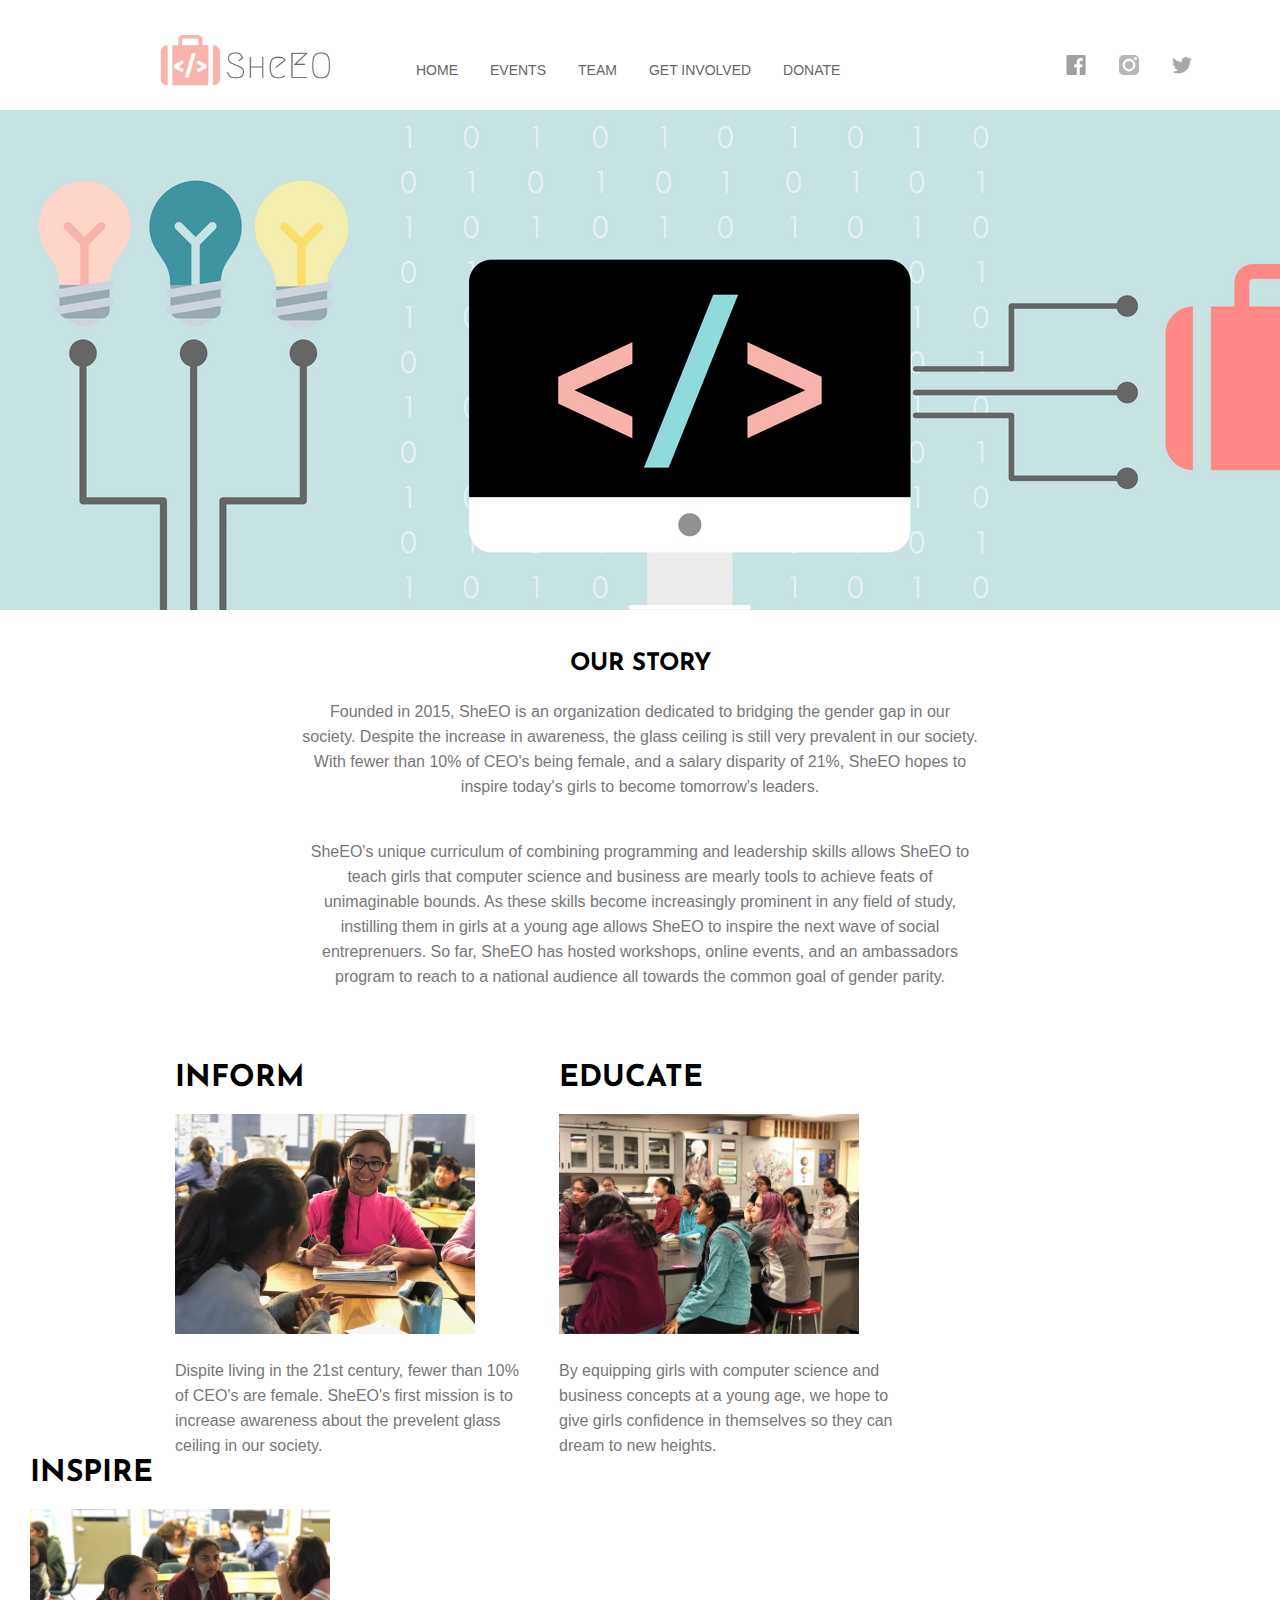
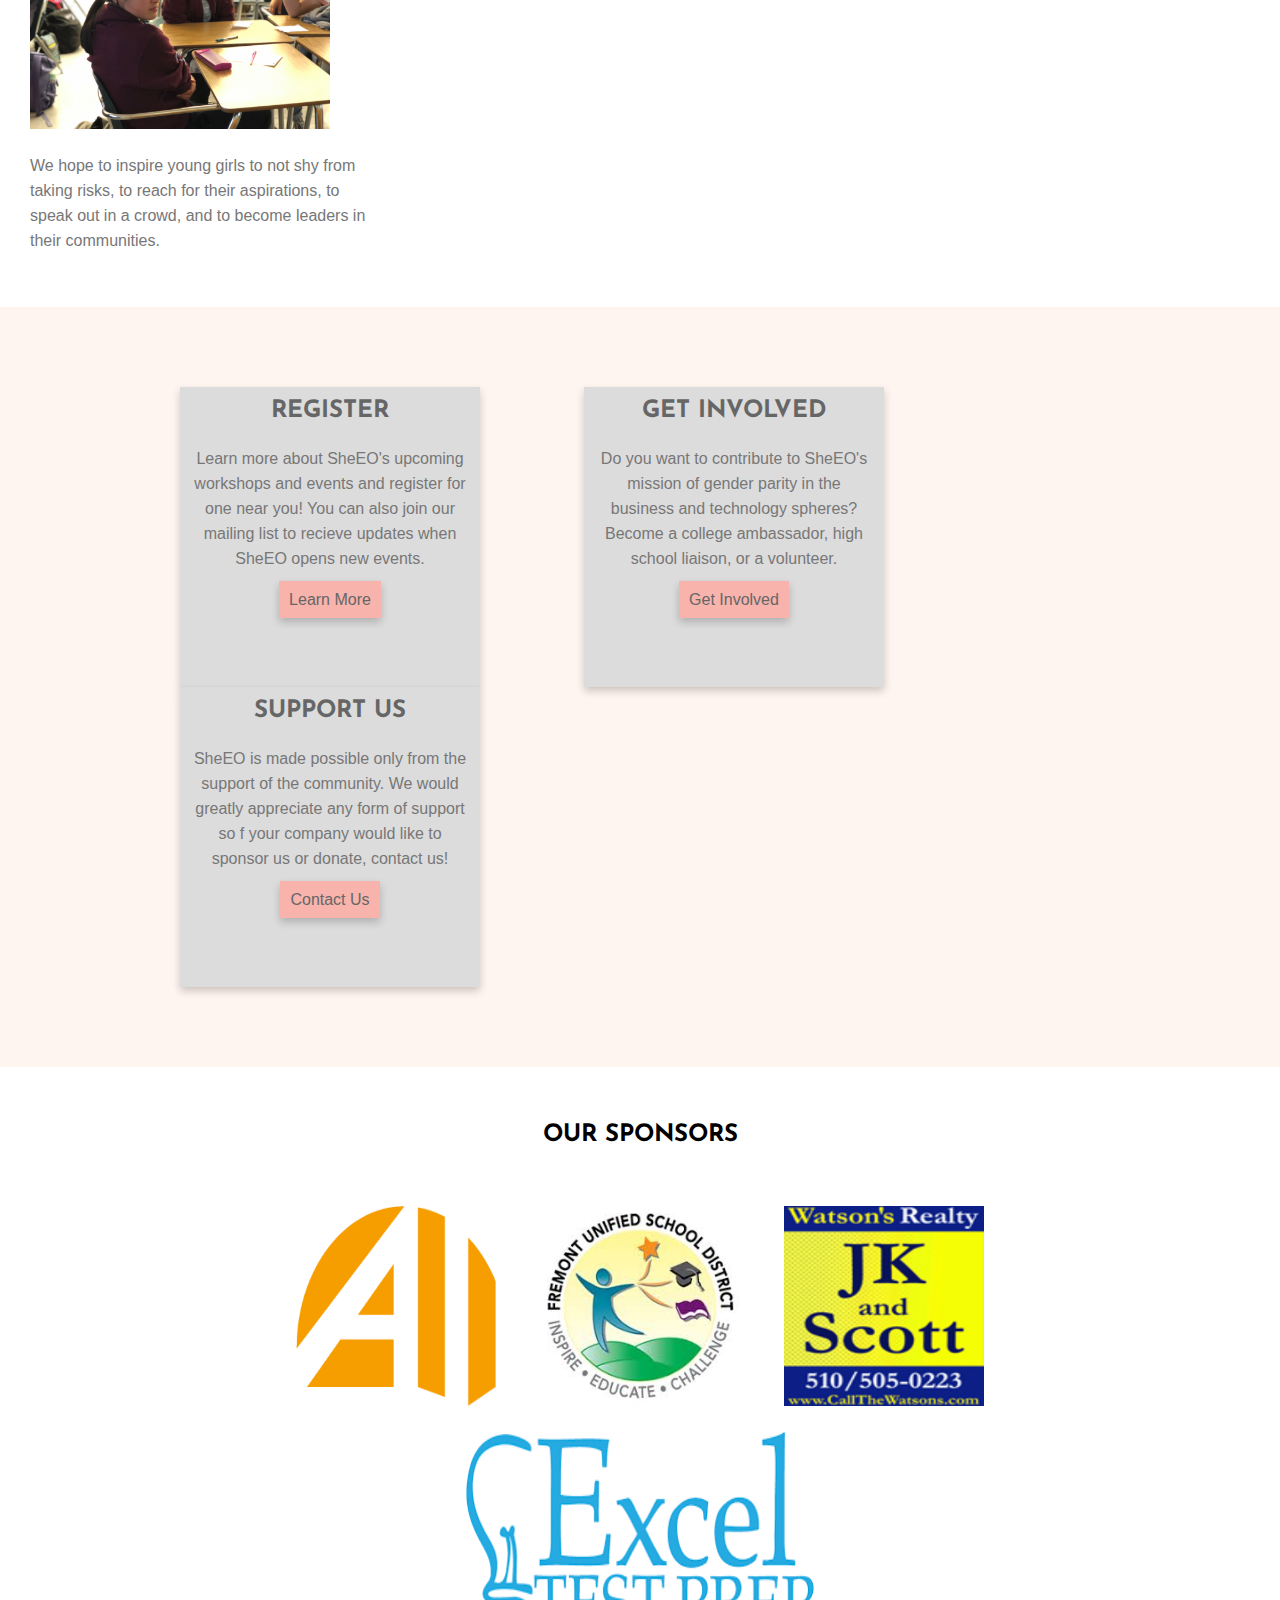
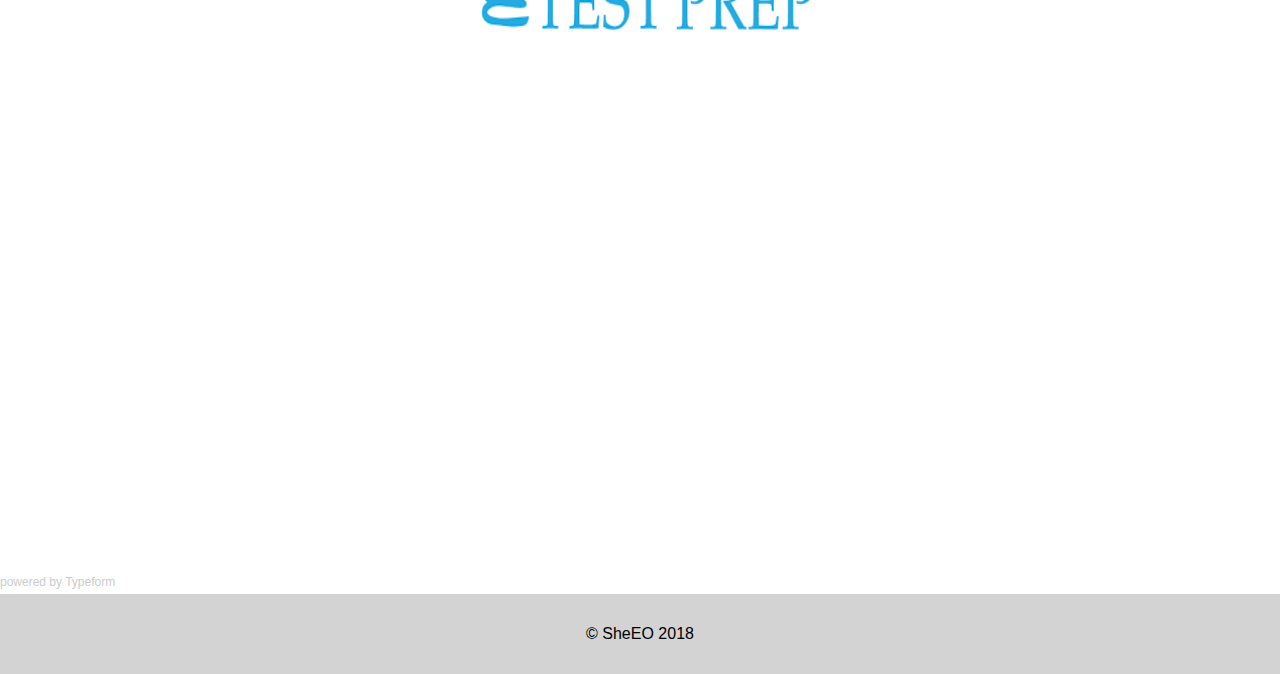
<file: index.html>
<!--All code original and made by Almitra Dabholkar, unless otherwise stated.-->
<!DOCTYPE html>
<html> 
	<head>
		<title>SheEO</title>
		<link rel="icon" href="assets/images/sheeologoonly.png" type="image/png" sizes="16x16">
		<link rel="stylesheet" type="text/css" href="assets/css/main.css">
		<link href="https://fonts.googleapis.com/css?family=Josefin+Sans:300" rel="stylesheet">
		<link href="http://fonts.googleapis.com/css?family=Lato:400" rel="stylesheet">
    	<link href="https://fonts.googleapis.com/css?family=Open+Sans:300" rel="stylesheet">
		<meta name="viewport" content="initial-scale = 1.0,maximum-scale = 1.0" />
    	<script src="assets/script/main.js"></script>
	</head>

	<body>

		<!--NAV BAR-->
		<header>
			<div id = "navbar">
				<nav class = "navbar-wrapper">
					<div id = "navbar-logo">
						<a href = "index.html">
							<img src = "assets/images/sheeo.png" id = "sheeo-logo">
						</a>
					</div>
					<div id = "navbar-items">
						<ul>
						  <li><a href="index.html">HOME</a></li>
						  <li><a href = "events.html">EVENTS</a></li>
						   <li class="dropdown">
						    <a href="#" class="dropdown-btn">TEAM</a>
						    <div class="dropdown-content">
						      <a href="whoweare.html">WHO WE ARE</a>
						      <a href="applyteam.html">APPLY</a>
						    </div>
						  </li>
						  <li class="dropdown">
						    <a href="#" class="dropdown-btn">GET INVOLVED</a>
						    <div class="dropdown-content">
						      <a href="ambassadors.html">COLLEGE AMBASSADORS</a>
						      <a href="liaisons.html">HIGH SCHOOL LIAISON</a>
						      <a href="volunteer.html">VOLUNTEER</a>
						    </div>
						  </li>
						  <li id = "donate-btn"> <a href = "donate.html">DONATE</a></li>
						</ul>
					</div>
					<div id = "social-media">
						<a href = "https://www.facebook.com/futureSheEOs" target = "_blank" class = "social-media-link">
							<img src = "assets/images/facebook-logo.png" id = "facebook-logo">
						</a>
						<a href = "https://www.instagram.com/futuresheeos" class = "social-media-link">
							<img src = "assets/images/instagram-logo.png" id = "instagram-logo">
						</a>
						<a href = "https://twitter.com/futureSheEOs" class = "social-media-link">
							<img src = "assets/images/twitter-logo.png" id = "twitter-logo">
						</a>
				</nav>
			</div>
		</header>

		<!--BANNER-->
		<img src = "assets/images/banner.png" class = "home-banner">
		<br>
		<br>
		<br>

		<!--OUR STORY-->
		<div class = "ourstory-wrapper">
			<h2>OUR STORY</h2>
			<br>
			<h3>Founded in 2015, SheEO is an organization dedicated to bridging the gender gap in our society. Despite the increase in awareness, the glass ceiling is still very prevalent in our society. With fewer than 10% of CEO's being female, and a salary disparity of 21%, SheEO hopes to inspire today's girls to become tomorrow's leaders. </h3>
			<br>
			<br>
			<h3> SheEO's unique curriculum of combining programming and leadership skills allows SheEO to teach girls that computer science and business are mearly tools to achieve feats of unimaginable bounds. As these skills become increasingly prominent in any field of study, instilling them in girls at a young age allows SheEO to inspire the next wave of social entreprenuers. So far, SheEO has hosted workshops, online events, and an ambassadors program to reach to a national audience all towards the common goal of gender parity.</h3>
		</div>

		<br>
		<br>
		<br>
		<br>

		<!--OUR MISSION-->
		<div class = "mission-wrapper">
			<div class = "mission-card" id = "inform-wrapper">
				<div class = "mission-content">
					<div id = "inform"><strong>INFORM</strong></div>
					<img src = "assets/images/inform.JPG" class = "mission-pic">
					<div class = "mission-info">Dispite living in the 21st century, fewer than 10% of CEO's are female. SheEO's first mission is to increase awareness about the prevelent glass ceiling in our society.</div>
				</div>
			</div>
			<div class = "mission-card" id = "educate-wrapper">
				<div class = "mission-content">
					<div id = "educate"><strong>EDUCATE</strong></div>
					<img src = "assets/images/educate.JPG" class = "mission-pic">
					<div class = "mission-info">By equipping girls with computer science and business concepts at a young age, we hope to give girls confidence in themselves so they can dream to new heights.</div>
				</div>
			</div>
			<div class = "mission-card" id = "inspire-wrapper">
				<div class = "mission-content">
					<div id = "inspire"><strong>INSPIRE</strong></div>
					<img src = "assets/images/inspire.JPG" class = "mission-pic">
					<div class = "mission-info">We hope to inspire young girls to not shy from taking risks, to reach for their aspirations, to speak out in a crowd, and to become leaders in their communities. </div>
				</div>
			</div>
		</div>

		<br>
		<br>
		<br>

		<!--GET INVOLVED-->
		<div class = "homemenu-wrapper">
			<div class = "menu-card" id = "register-wrapper">
				<div class = "menu-card-content">
					<h2>REGISTER</h2>
					<br>
					<h3>Learn more about SheEO's upcoming workshops and events and register for one near you! You can also join our mailing list to recieve updates when SheEO opens new events.</h3>	
					<br>
					<a href = "events.html" class = "menu-button">Learn More</a>
				</div>
			</div>
			<div class = "menu-card" id = "getinvolved-wrapper">
				<div class = "menu-card-content">
					<h2>GET INVOLVED</h2>
					<br>
					<h3>Do you want to contribute to SheEO's mission of gender parity in the business and technology spheres? Become a college ambassador, high school liaison, or a volunteer.</h3>
					<br>
					<a href = "applyteam.html" class = "menu-button">Get Involved</a>
				</div>
			</div>
			<div class = "menu-card" id = "support-wrapper">
				<div class = "menu-card-content">
					<h2>SUPPORT US</h2>
					<br>
					<h3>SheEO is made possible only from the support of the community. We would greatly appreciate any form of support so f your company would like to sponsor us or donate, contact us!</h3>
					<br>
					<a href = "mailto:contactsheeo@gmail.com" class = "menu-button">Contact Us</a>
				</div>
			</div>
		</div>

		<br>
		<br>
		<br>

		<!--SPONSORS-->
		<div class = "sponsors-wrapper">
			<h2>OUR SPONSORS</h2>
			<br>
			<br>
			<img src = "assets/images/sponsor-ai4all.png" class = "sponsors-picture">
			<img src = "assets/images/sponsor-fusd.jpeg"  class = "sponsors-picture">
			<img src = "assets/images/sponsor-watson.png" class = "sponsors-picture">
			<img src = "assets/images/sponsor-excel.png"  id = "excel-pic">
		</div>

		<br>
		<br>

		<!--MAILING LIST-->
		<!--CODE FOR EMBEDDED TYPEFORM (CREDIT: TYPEFORM)-->
		<div class="typeform-widget" data-url="https://sheeo2.typeform.com/to/Ejuy25" style="width: 100%; height: 500px;"></div> 
		<script> (function() { var qs,js,q,s,d=document, gi=d.getElementById, ce=d.createElement, gt=d.getElementsByTagName, id="typef_orm", b="https://embed.typeform.com/"; if(!gi.call(d,id)) { js=ce.call(d,"script"); js.id=id; js.src=b+"embed.js"; q=gt.call(d,"script")[0]; q.parentNode.insertBefore(js,q) } })() </script>
		<div style="font-family: Sans-Serif;font-size: 12px;color: #999;opacity: 0.5; padding-top: 5px;"> powered by <a href="https://admin.typeform.com/signup?utm_campaign=Ejuy25&utm_source=typeform.com-12376840-Basic&utm_medium=typeform&utm_content=typeform-embedded-poweredbytypeform&utm_term=EN" style="color: #999" target="_blank">Typeform</a> 
		</div>

		<!--FOOTER-->
		<footer class="footer">
		    <div class="footer-wrapper">
		        <p class="copyright">© SheEO 2018</p>
		    </div>
		</footer>

	</body>

	
</html>
</file>
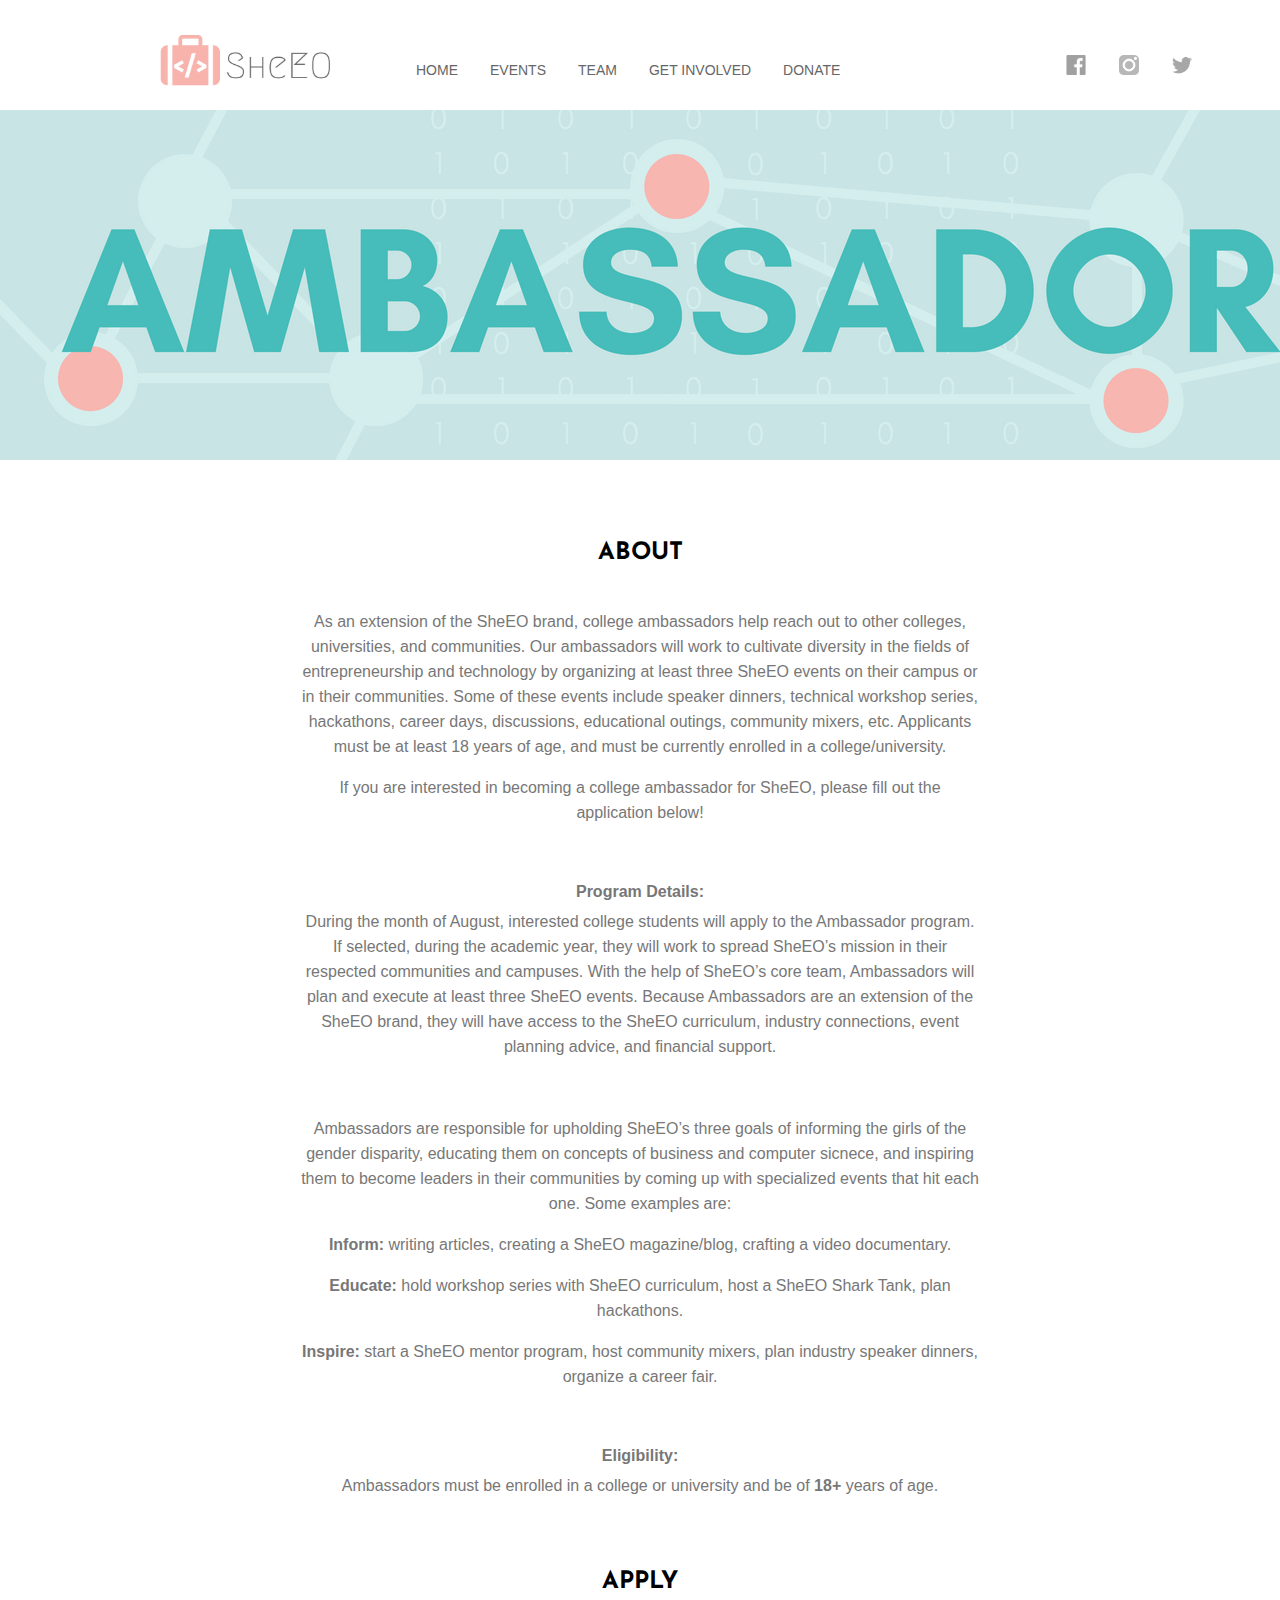
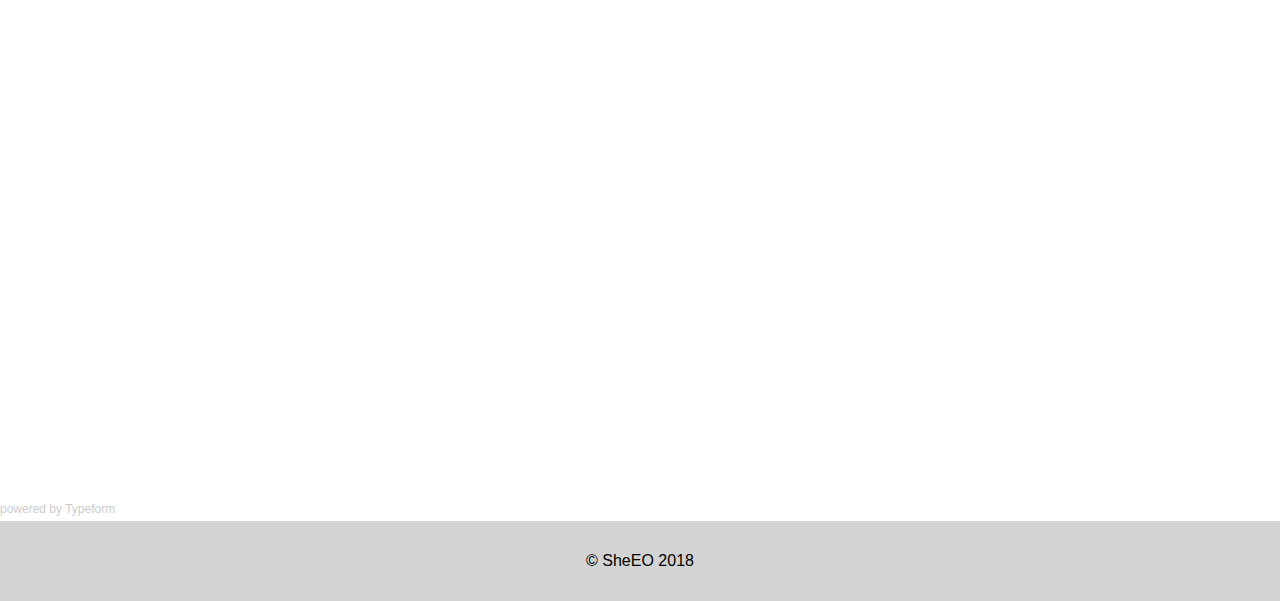
<file: ambassadors.html>
<!--All code original and made by Almitra Dabholkar, unless otherwise stated.-->
<!DOCTYPE html>
<html>
	<head>
		<title>Ambassadors</title>
		<link rel="icon" href="assets/images/sheeologoonly.png" type="image/png" sizes="16x16">
		<link rel="stylesheet" type="text/css" href="assets/css/main.css">
		<link href="https://fonts.googleapis.com/css?family=Josefin+Sans:300" rel="stylesheet">
		<link href="http://fonts.googleapis.com/css?family=Lato:400" rel="stylesheet">
    	<link href="https://fonts.googleapis.com/css?family=Open+Sans:300" rel="stylesheet">
		<meta name="viewport" content="initial-scale = 1.0,maximum-scale = 1.0" />
	</head>

	<body>
		
		<!--NAV BAR-->
		<header>
			<div id = "navbar">
				<nav class = "navbar-wrapper">
					<div id = "navbar-logo">
						<a href = "index.html">
							<img src = "assets/images/sheeo.png" id = "sheeo-logo">
						</a>
					</div>
					<div id = "navbar-items">
						<ul>
						  <li><a href="index.html">HOME</a></li>
						  <li><a href = "events.html">EVENTS</a></li>
						   <li class="dropdown">
						    <a href="#" class="dropdown-btn">TEAM</a>
						    <div class="dropdown-content">
						      <a href="whoweare.html">WHO WE ARE</a>
						      <a href="applyteam.html">APPLY</a>
						    </div>
						  </li>
						  <li class="dropdown">
						    <a href="#" class="dropdown-btn">GET INVOLVED</a>
						    <div class="dropdown-content">
						      <a href="ambassadors.html">COLLEGE AMBASSADORS</a>
						      <a href="liaisons.html">HIGH SCHOOL LIAISON</a>
						      <a href="volunteer.html">VOLUNTEER</a>
						    </div>
						  </li>
						  <li id = "donate-btn"> <a href = "donate.html">DONATE</a></li>
						</ul>
					</div>
					<div id = "social-media">
						<a href = "https://www.facebook.com/futureSheEOs" target = "_blank" class = "social-media-link">
							<img src = "assets/images/facebook-logo.png" id = "facebook-logo">
						</a>
						<a href = "https://www.instagram.com/futuresheeos" class = "social-media-link">
							<img src = "assets/images/instagram-logo.png" id = "instagram-logo">
						</a>
						<a href = "https://twitter.com/futureSheEOs" class = "social-media-link">
							<img src = "assets/images/twitter-logo.png" id = "twitter-logo">
						</a>
				</nav>
			</div>
		</header>

		<!--BANNER-->
		<img src = "assets/images/ambassadors-banner.png" class = "banner">

		<!--AMBASSADORS OVERVIEW-->
		<div class = "ambassadors-wrapper">
			<h2>ABOUT</h2>
			<br>
			<br>
			<p>
				As an extension of the SheEO brand, college ambassadors help reach out to other colleges, universities, and communities. Our ambassadors will work to cultivate diversity in the fields of entrepreneurship and technology by organizing at least three SheEO events on their campus or in their communities. Some of these events include speaker dinners, technical workshop series, hackathons, career days, discussions, educational outings, community mixers, etc. Applicants must be at least 18 years of age, and must be currently enrolled in a college/university.</p>
			<p>
				If you are interested in becoming a college ambassador for SheEO, please fill out the application below!<!--Applications for the College Ambassadors Program are currently closed.--></p>
			<br>
			<br>
			<h3><strong>Program Details:</strong></h3>
			<p>During the month of August, interested college students will apply to the Ambassador program. If selected, during the academic year, they will work to spread SheEO’s mission in their respected communities and campuses. With the help of SheEO’s core team, Ambassadors will plan and execute at least three SheEO events. Because Ambassadors are an extension of the SheEO brand, they will have access to the SheEO curriculum, industry connections, event planning advice, and financial support. </p>
			<br>
			<br>
			<p>Ambassadors are responsible for upholding SheEO’s three goals of informing the girls of the gender disparity, educating them on concepts of business and computer sicnece, and inspiring them to become leaders in their communities by coming up with specialized events that hit each one. Some examples are: </p>
			<p><strong>Inform: </strong>writing articles, creating a SheEO magazine/blog, crafting a video documentary.</p>
			<p><strong>Educate: </strong>hold workshop series with SheEO curriculum, host a SheEO Shark Tank, plan hackathons.</p>
			<p><strong>Inspire: </strong>start a SheEO mentor program, host community mixers, plan industry speaker dinners, organize a career fair.</p>
			<br>
			<br>
			<h3><strong>Eligibility:</strong></h3>
			<p>Ambassadors must be enrolled in a college or university and be of <strong>18+</strong> years of age.</p>




			<br>
			<br>
			<br>
			<!--Start comment when application closed-->
			<h2>APPLY</h2>
		</div>

		<!--CODE FOR EMBEDDED TYPEFORM (CREDIT: TYPEFORM)-->
		<div class="typeform-widget" data-url="https://sheeo2.typeform.com/to/SJBv97" style="width: 100%; height: 500px;"></div> 
		<script> (function() { var qs,js,q,s,d=document, gi=d.getElementById, ce=d.createElement, gt=d.getElementsByTagName, id="typef_orm", b="https://embed.typeform.com/"; if(!gi.call(d,id)) { js=ce.call(d,"script"); js.id=id; js.src=b+"embed.js"; q=gt.call(d,"script")[0]; q.parentNode.insertBefore(js,q) } })() </script> 
		<div style="font-family: Sans-Serif;font-size: 12px;color: #999;opacity: 0.5; padding-top: 5px;"> powered by <a href="https://admin.typeform.com/signup?utm_campaign=SJBv97&utm_source=typeform.com-12376840-Basic&utm_medium=typeform&utm_content=typeform-embedded-poweredbytypeform&utm_term=EN" style="color: #999" target="_blank">Typeform</a> 
		</div>
		<!--End comment when application closed-->	

	</body>

	<!--FOOTER-->
	<footer class="footer">
	    <div class="footer-wrapper">
	        <p class="copyright">© SheEO 2018</p>
	    </div>
	</footer>

</html>
</file>
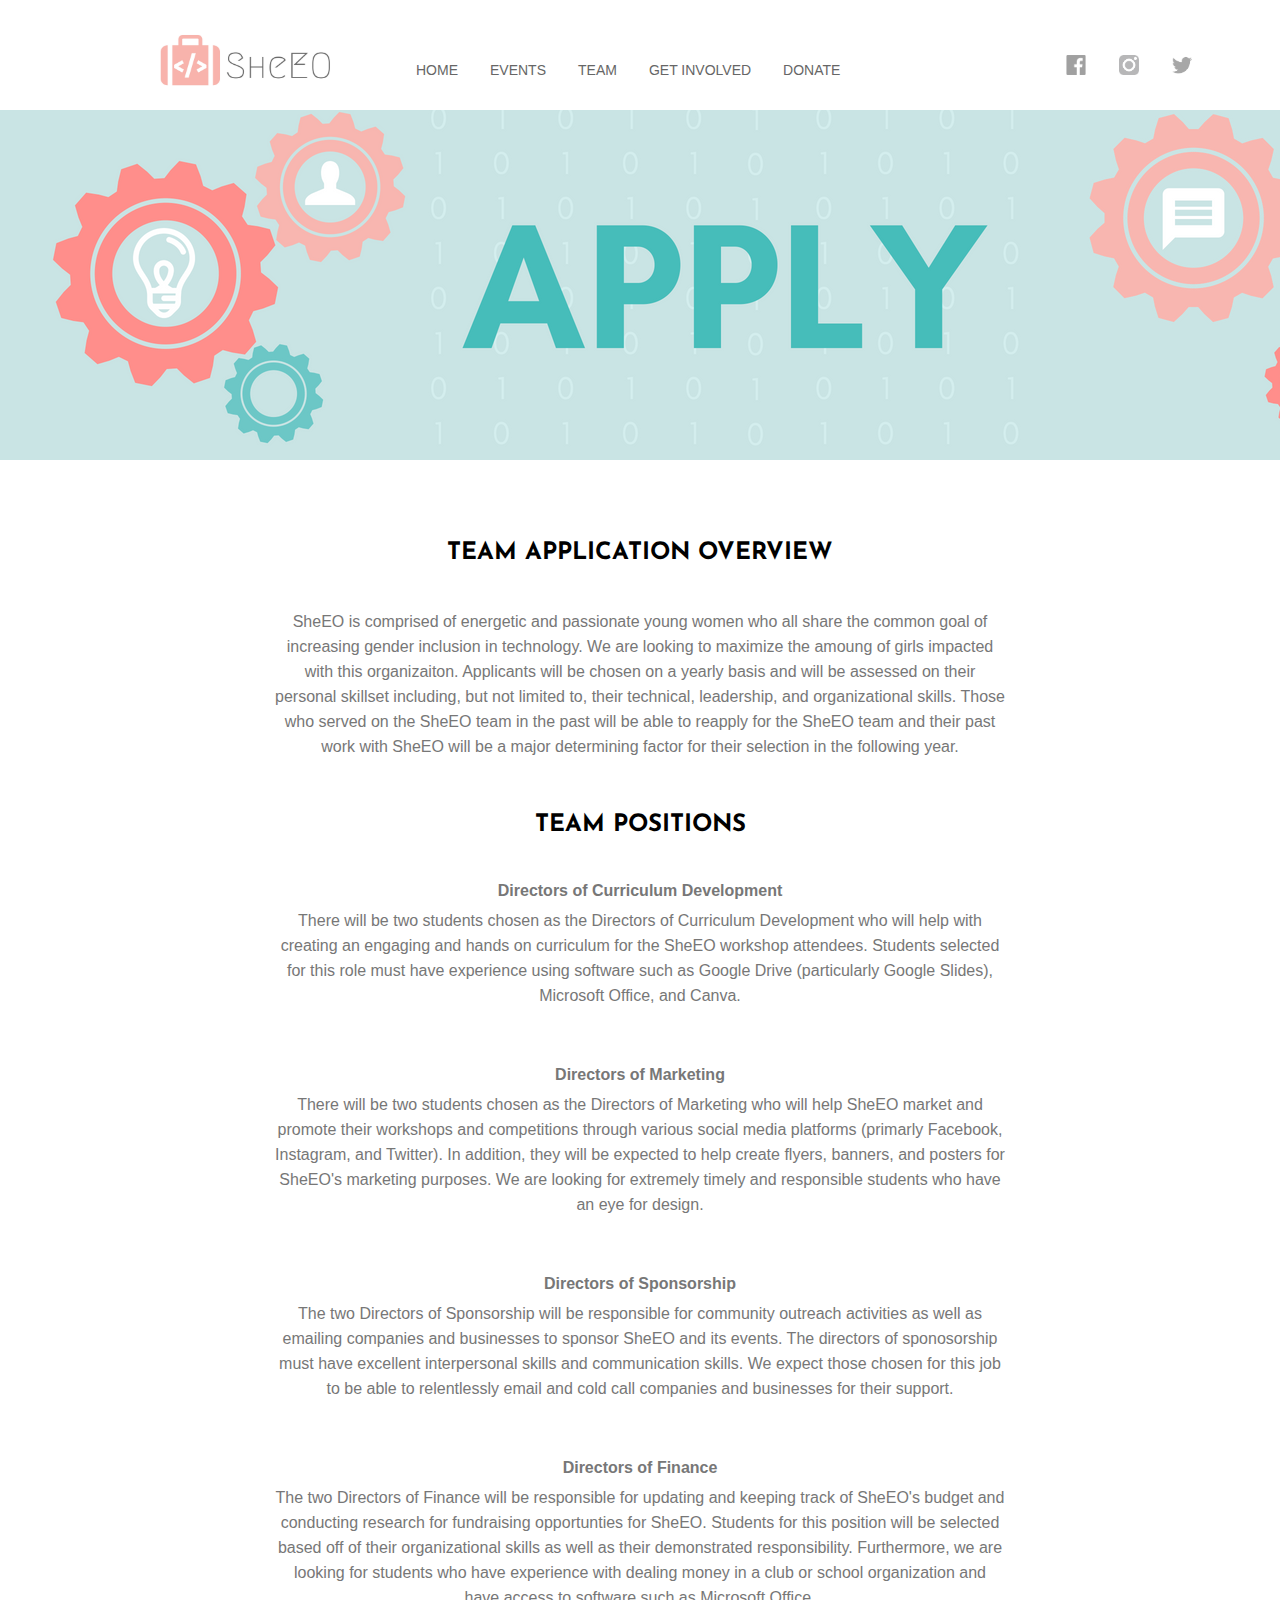
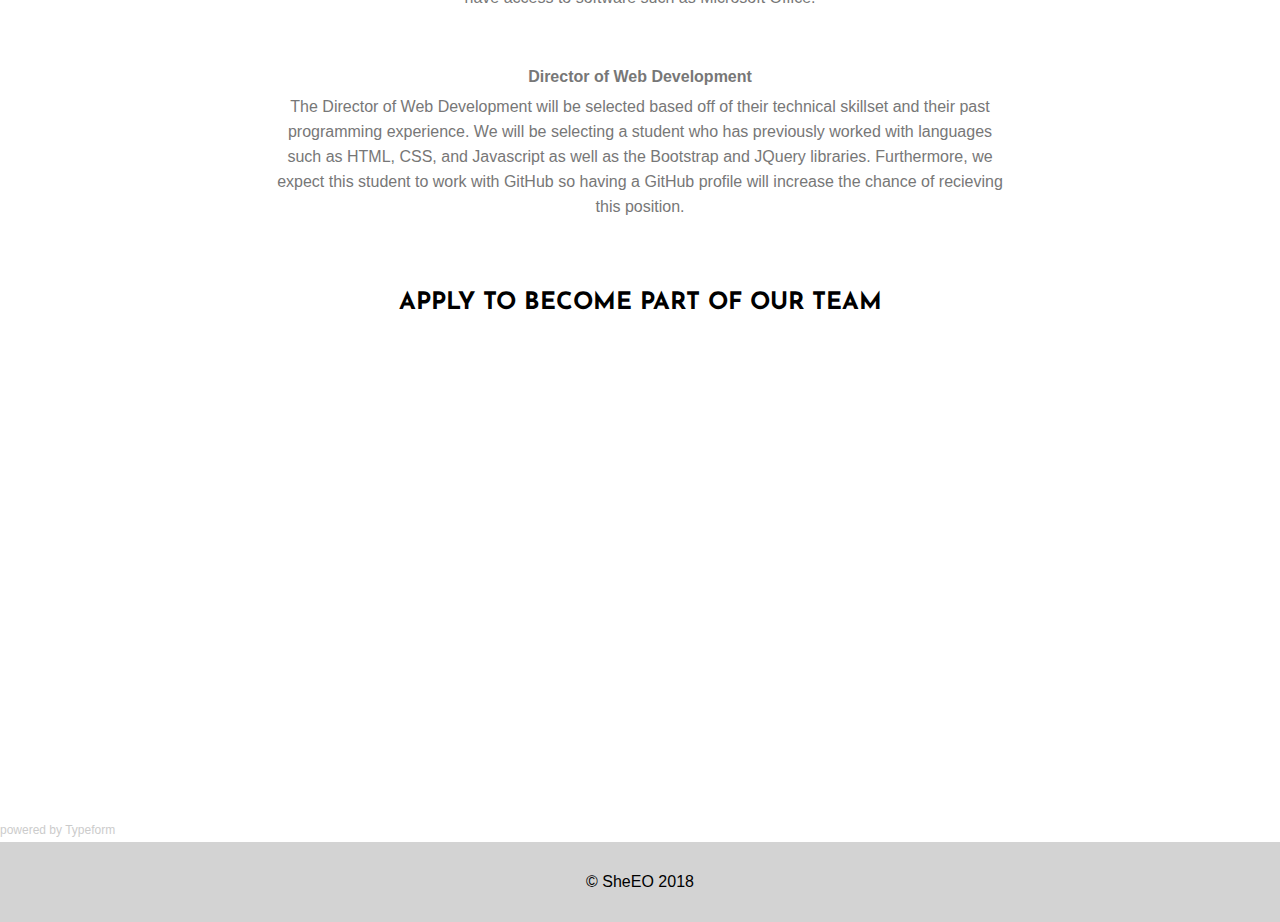
<file: applyteam.html>
<!--All code original and made by Almitra Dabholkar, unless otherwise stated.-->
<!DOCTYPE html>
<html>
	<head>
		<title>Join Us</title>
		<link rel="icon" href="assets/images/sheeologoonly.png" type="image/png" sizes="16x16">
		<link rel="stylesheet" type="text/css" href="assets/css/main.css">
		<link href="https://fonts.googleapis.com/css?family=Josefin+Sans:300" rel="stylesheet">
		<link href="http://fonts.googleapis.com/css?family=Lato:400" rel="stylesheet">
    	<link href="https://fonts.googleapis.com/css?family=Open+Sans:300" rel="stylesheet">
		<meta name="viewport" content="initial-scale = 1.0,maximum-scale = 1.0" />
	</head>
	<body>
		
		<!--NAV BAR-->
		<header>
			<div id = "navbar">
				<nav class = "navbar-wrapper">
					<div id = "navbar-logo">
						<a href = "index.html">
							<img src = "assets/images/sheeo.png" id = "sheeo-logo">
						</a>
					</div>
					<div id = "navbar-items">
						<ul>
						  <li><a href="index.html">HOME</a></li>
						  <li><a href = "events.html">EVENTS</a></li>
						   <li class="dropdown">
						    <a href="#" class="dropdown-btn">TEAM</a>
						    <div class="dropdown-content">
						      <a href="whoweare.html">WHO WE ARE</a>
						      <a href="applyteam.html">APPLY</a>
						    </div>
						  </li>
						  <li class="dropdown">
						    <a href="#" class="dropdown-btn">GET INVOLVED</a>
						    <div class="dropdown-content">
						      <a href="ambassadors.html">COLLEGE AMBASSADORS</a>
						      <a href="liaisons.html">HIGH SCHOOL LIAISON</a>
						      <a href="volunteer.html">VOLUNTEER</a>
						    </div>
						  </li>
						  <li id = "donate-btn"> <a href = "donate.html">DONATE</a></li>
						</ul>
					</div>
					<div id = "social-media">
						<a href = "https://www.facebook.com/futureSheEOs" target = "_blank" class = "social-media-link">
							<img src = "assets/images/facebook-logo.png" id = "facebook-logo">
						</a>
						<a href = "https://www.instagram.com/futuresheeos" class = "social-media-link">
							<img src = "assets/images/instagram-logo.png" id = "instagram-logo">
						</a>
						<a href = "https://twitter.com/futureSheEOs" class = "social-media-link">
							<img src = "assets/images/twitter-logo.png" id = "twitter-logo">
						</a>
				</nav>
			</div>
		</header>

		<!--BANNER-->
		<img src = "assets/images/teamapply-banner.png" class = "banner">
		
		<!--<h2>TEAM APPLICATIONS ARE CURRENTLY CLOSED./h2>-->

		<!--TEAM APPLICATION OVERVIEW-->
		<div class = "team-wrapper">
			<div>
				<h2>TEAM APPLICATION OVERVIEW</h2>
				<br>
				<br>
				<p> 
					SheEO is comprised of energetic and passionate young women who all share the common goal of increasing gender inclusion in technology. We are looking to maximize the amoung of girls impacted with this organizaiton. Applicants will be chosen on a yearly basis and will be assessed on their personal skillset including, but not limited to, their technical, leadership, and organizational skills. Those who served on the SheEO team in the past will be able to reapply for the SheEO team and their past work with SheEO will be a major determining factor for their selection in the following year. 
				</p>
			</div>
			<br>
			<br>
			<!--Start comment when application closed-->
			<!--TEAM POSITION DESCRIPTIONS--> 
			<div>
				<h2>TEAM POSITIONS</h2>
				<br>
				<br>
				<h3><strong>Directors of Curriculum Development</strong></h3>
				<p> 
					There will be two students chosen as the Directors of Curriculum Development who will help with creating an engaging and hands on curriculum for the SheEO workshop attendees. Students selected for this role must have experience using software such as Google Drive (particularly Google Slides), Microsoft Office, and Canva. 
				</p>
			</div>				
			<br>
			<br>
			<div>				
			<h3><strong>Directors of Marketing</strong></h3>
				<p> 
					There will be two students chosen as the Directors of Marketing who will help SheEO market and promote their workshops and competitions through various social media platforms (primarly Facebook, Instagram, and Twitter). In addition, they will be expected to help create flyers, banners, and posters for SheEO's marketing purposes. We are looking for extremely timely and responsible students who have an eye for design. 
				</p>
			</div>	
			<br>
			<br>
			<div>	
				<h3><strong>Directors of Sponsorship</strong></h3>
				<p> 
					The two Directors of Sponsorship will be responsible for community outreach activities as well as emailing companies and businesses to sponsor SheEO and its events. The directors of sponosorship must have excellent interpersonal skills and communication skills. We expect those chosen for this job to be able to relentlessly email and cold call companies and businesses for their support. 
				</p>
			</div>	
			<br>
			<br>	
			<div>
				<h3><strong>Directors of Finance</strong></h3>
				<p> 
					The two Directors of Finance will be responsible for updating and keeping track of SheEO's budget and conducting research for fundraising opportunties for SheEO. Students for this position will be selected based off of their organizational skills as well as their demonstrated responsibility. Furthermore, we are looking for students who have experience with dealing money in a club or school organization and have access to software such as Microsoft Office. 
				</p>
			</div>	 
			<br>
			<br>	
			<div>
			<h3><strong>Director of Web Development</strong></h3>
				<p> 
					The Director of Web Development will be selected based off of their technical skillset and their past programming experience. We will be selecting a student who has previously worked with languages such as HTML, CSS, and Javascript as well as the Bootstrap and JQuery libraries. Furthermore, we expect this student to work with GitHub so having a GitHub profile will increase the chance of recieving this position. 
				</p>
			</div>	
			<br>
			<br>
			<br> 
			<h2>APPLY TO BECOME PART OF OUR TEAM</h2>
		</div>

		<!--CODE FOR EMBEDDED TYPEFORM (CREDIT: TYPEFORM)-->
		<div class="typeform-widget" data-url="https://sheeo2.typeform.com/to/ug3TsP" style="width: 100%; height: 500px;"></div> 
		<script> (function() { var qs,js,q,s,d=document, gi=d.getElementById, ce=d.createElement, gt=d.getElementsByTagName, id="typef_orm", b="https://embed.typeform.com/"; if(!gi.call(d,id)) { js=ce.call(d,"script"); js.id=id; js.src=b+"embed.js"; q=gt.call(d,"script")[0]; q.parentNode.insertBefore(js,q) } })()</script> 
		<div style="font-family: Sans-Serif;font-size: 12px;color: #999;opacity: 0.5; padding-top: 5px;"> powered by <a href="https://admin.typeform.com/signup?utm_campaign=ug3TsP&utm_source=typeform.com-12376840-Basic&utm_medium=typeform&utm_content=typeform-embedded-poweredbytypeform&utm_term=EN" style="color: #999" target="_blank">Typeform</a> 
		</div>	
		<!--End comment when application closed-->	
			
		</div> 
	</body>

	<!--FOOTER-->
	<footer class="footer">
	    <div class="footer-wrapper">
	        <p class="copyright">© SheEO 2018</p>
	    </div>
	</footer>

</html>
</file>
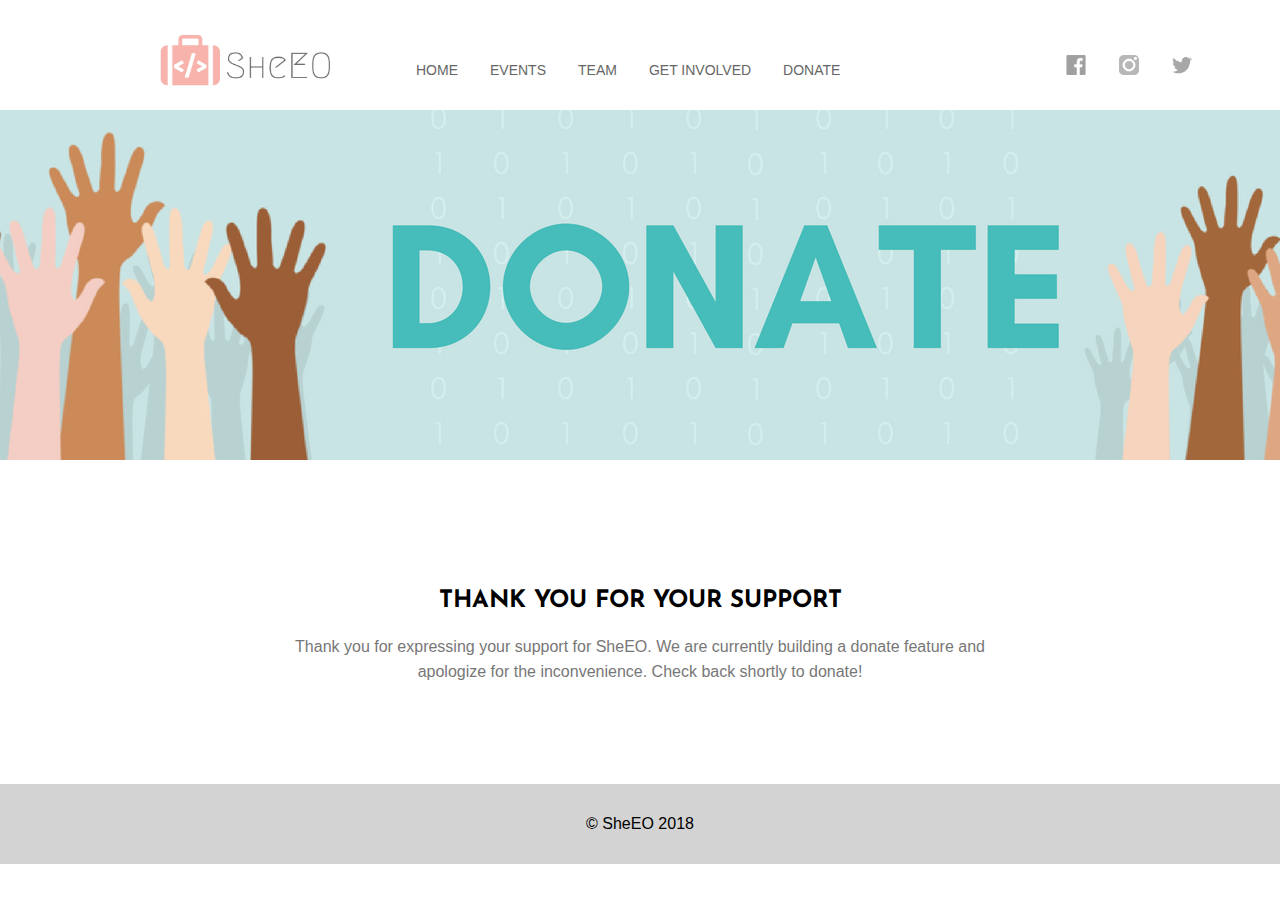
<file: donate.html>
<!--All code original and made by Almitra Dabholkar, unless otherwise stated.-->
<!DOCTYPE html>
<html>
	<head>
		<title>Donate</title>
		<link rel="icon" href="assets/images/sheeologoonly.png" type="image/png" sizes="16x16">
		<link rel="stylesheet" type="text/css" href="assets/css/main.css">
		<link href="https://fonts.googleapis.com/css?family=Josefin+Sans:300" rel="stylesheet">
		<link href="http://fonts.googleapis.com/css?family=Lato:400" rel="stylesheet">
    	<link href="https://fonts.googleapis.com/css?family=Open+Sans:300" rel="stylesheet">
		<meta name="viewport" content="initial-scale = 1.0,maximum-scale = 1.0" />
	</head>

	<body>

		<!--NAV BAR -->
		<header>
			<div id = "navbar">
				<nav class = "navbar-wrapper">
					<div id = "navbar-logo">
						<a href = "index.html">
							<img src = "assets/images/sheeo.png" id = "sheeo-logo">
						</a>
					</div>
					<div id = "navbar-items">
						<ul>
						  <li><a href="index.html">HOME</a></li>
						  <li><a href = "events.html">EVENTS</a></li>
						   <li class="dropdown">
						    <a href="#" class="dropdown-btn">TEAM</a>
						    <div class="dropdown-content">
						      <a href="whoweare.html">WHO WE ARE</a>
						      <a href="applyteam.html">APPLY</a>
						    </div>
						  </li>
						  <li class="dropdown">
						    <a href="#" class="dropdown-btn">GET INVOLVED</a>
						    <div class="dropdown-content">
						      <a href="ambassadors.html">COLLEGE AMBASSADORS</a>
						      <a href="liaisons.html">HIGH SCHOOL LIAISON</a>
						      <a href="volunteer.html">VOLUNTEER</a>
						    </div>
						  </li>
						  <li id = "donate-btn"> <a href = "donate.html">DONATE</a></li>
						</ul>
					</div>
					<div id = "social-media">
						<a href = "https://www.facebook.com/futureSheEOs" target = "_blank" class = "social-media-link">
							<img src = "assets/images/facebook-logo.png" id = "facebook-logo">
						</a>
						<a href = "https://www.instagram.com/futuresheeos" class = "social-media-link">
							<img src = "assets/images/instagram-logo.png" id = "instagram-logo">
						</a>
						<a href = "https://twitter.com/futureSheEOs" class = "social-media-link">
							<img src = "assets/images/twitter-logo.png" id = "twitter-logo">
						</a>
				</nav>
			</div>
		</header>

		<!--BANNER-->
		<img src = "assets/images/donate-banner.png" class = "banner">

		<!--DONATE OVERVIEW-->
		<div class = "donate-wrapper">
			<h2 class = "bullet-workshop">THANK YOU FOR YOUR SUPPORT</h2>
			<br>
			<br>
			<div>
				<h3>
					Thank you for expressing your support for SheEO. We are currently building a donate feature and apologize for the inconvenience. Check back shortly to donate!
				</h3>
			</div>
		</div>

	</body>

	<!--FOOTER-->
	<footer class="footer">
	    <div class="footer-wrapper">
	        <p class="copyright">© SheEO 2018</p>
	    </div>
	</footer>

</html>
</file>
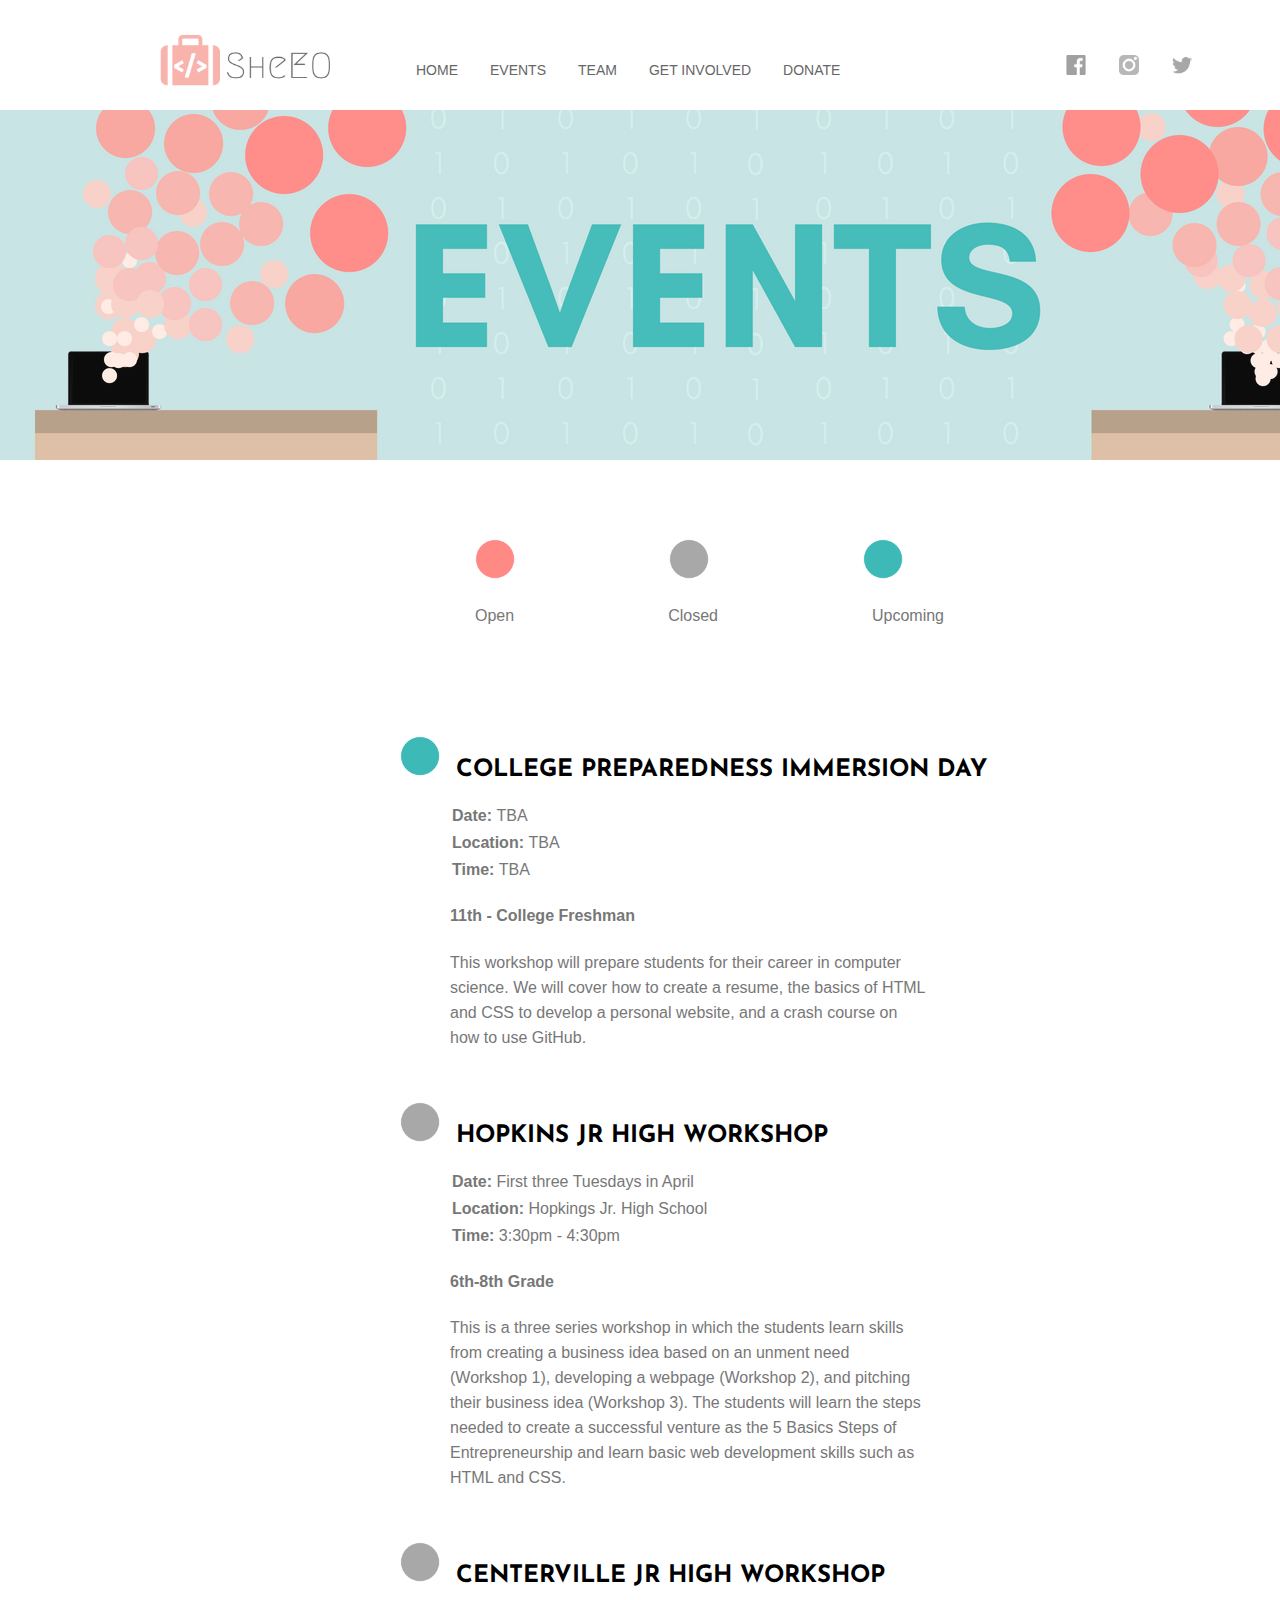
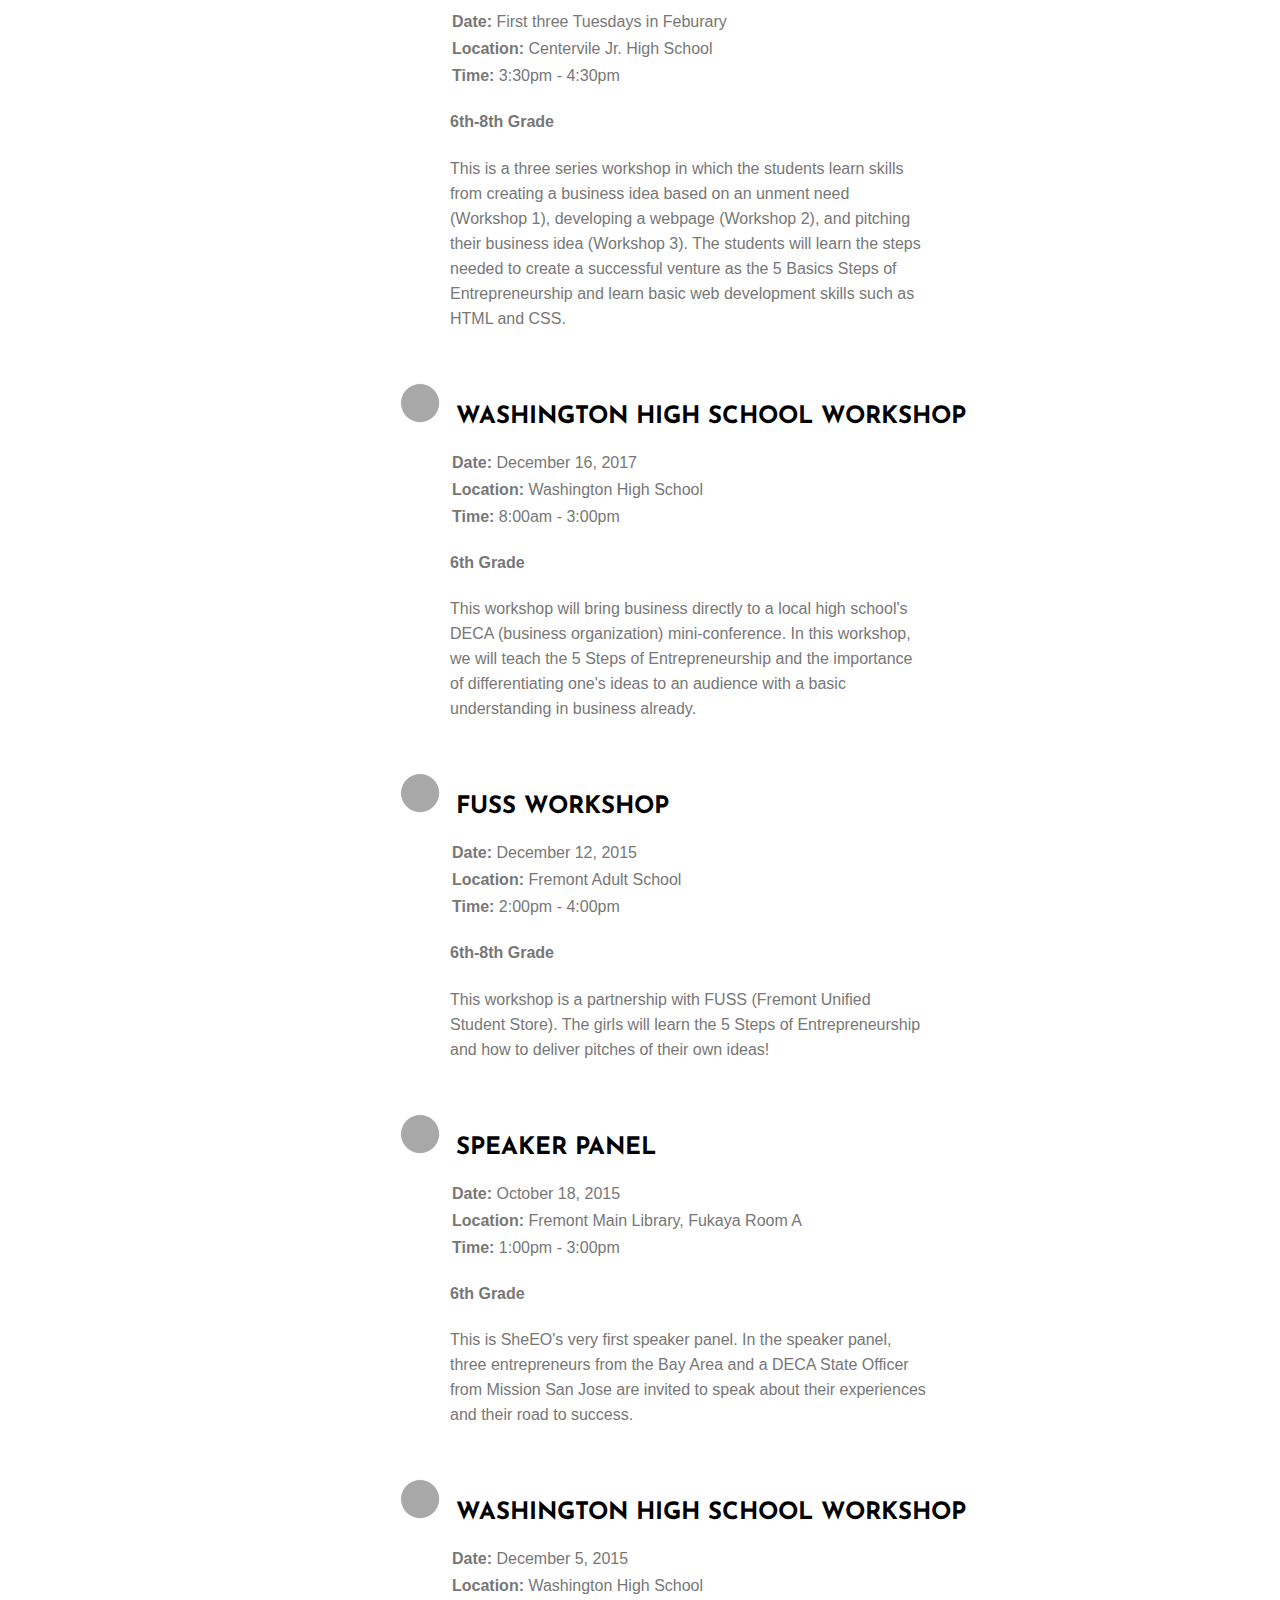
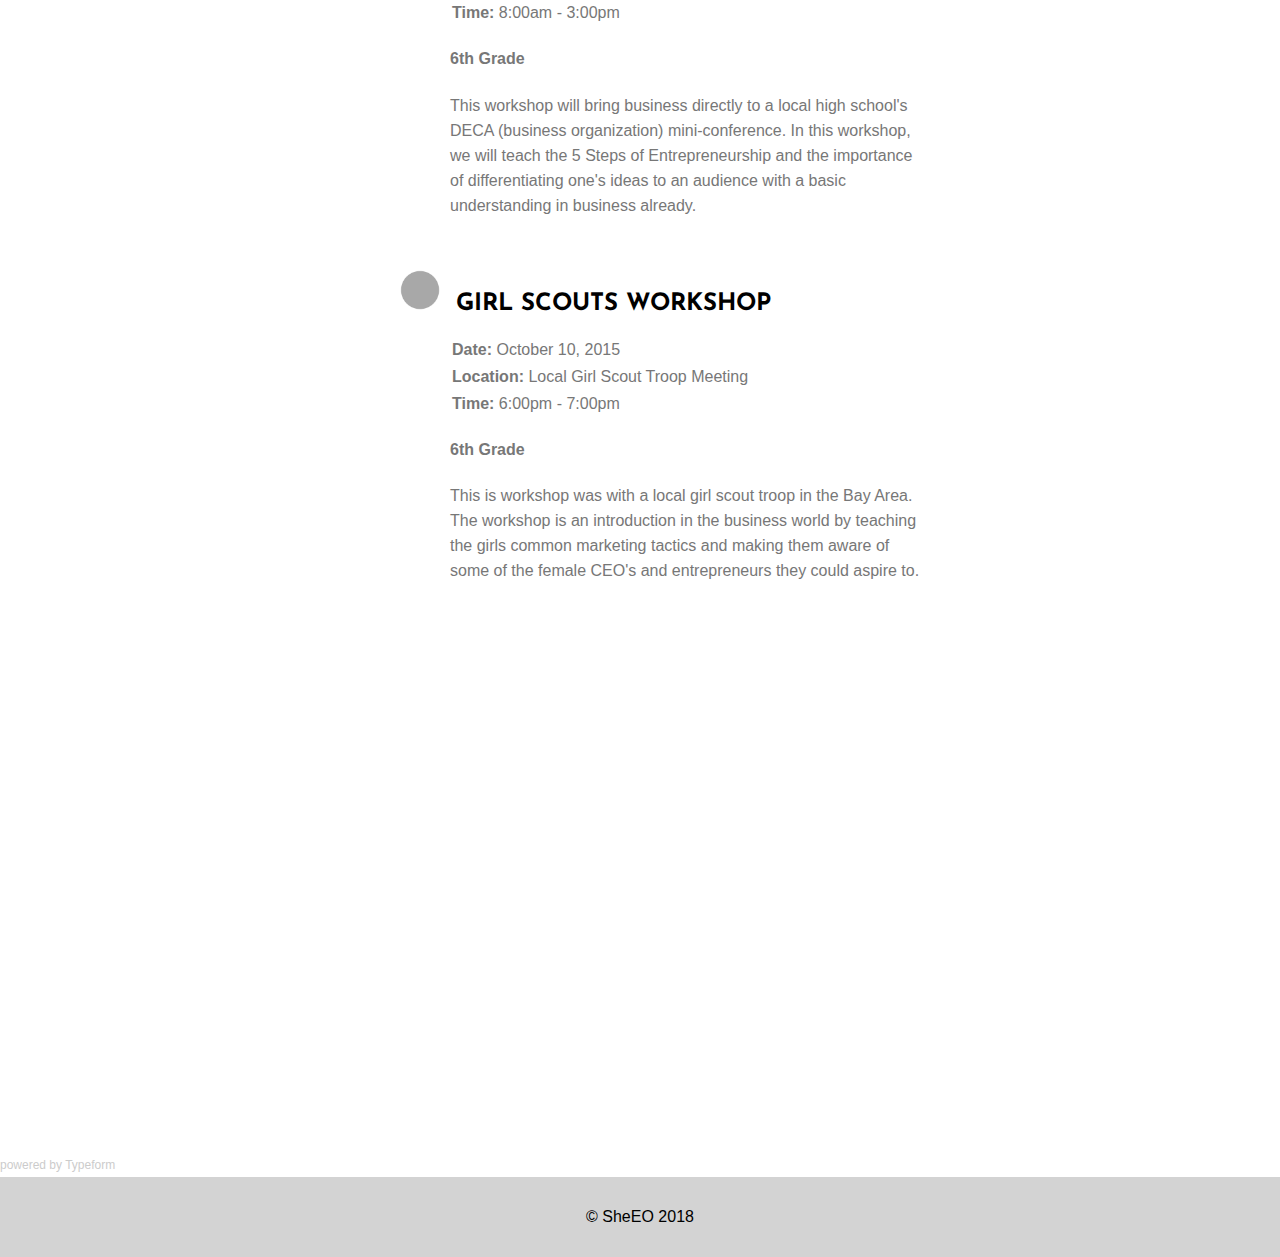
<file: events.html>
<!--All code original and made by Almitra Dabholkar, unless otherwise stated.-->
<!DOCTYPE html>
<html>
	<head>
		<title>Events</title>
		<link rel="icon" href="assets/images/sheeologoonly.png" type="image/png" sizes="16x16">
		<link rel="stylesheet" type="text/css" href="assets/css/main.css">
		<link href="https://fonts.googleapis.com/css?family=Josefin+Sans:300" rel="stylesheet">
		<link href="http://fonts.googleapis.com/css?family=Lato:400" rel="stylesheet">
    	<link href="https://fonts.googleapis.com/css?family=Open+Sans:300" rel="stylesheet">
		<meta name="viewport" content="initial-scale = 1.0,maximum-scale = 1.0" />
	</head>

	<body>
		
		<!--NAV BAR-->
		<header>
			<div id = "navbar">
				<nav class = "navbar-wrapper">
					<div id = "navbar-logo">
						<a href = "index.html">
							<img src = "assets/images/sheeo.png" id = "sheeo-logo">
						</a>
					</div>
					<div id = "navbar-items">
						<ul>
						  <li><a href="index.html">HOME</a></li>
						  <li><a href = "events.html">EVENTS</a></li>
						   <li class="dropdown">
						    <a href="#" class="dropdown-btn">TEAM</a>
						    <div class="dropdown-content">
						      <a href="whoweare.html">WHO WE ARE</a>
						      <a href="applyteam.html">APPLY</a>
						    </div>
						  </li>
						  <li class="dropdown">
						    <a href="#" class="dropdown-btn">GET INVOLVED</a>
						    <div class="dropdown-content">
						      <a href="ambassadors.html">COLLEGE AMBASSADORS</a>
						      <a href="liaisons.html">HIGH SCHOOL LIAISON</a>
						      <a href="volunteer.html">VOLUNTEER</a>
						    </div>
						  </li>
						  <li id = "donate-btn"> <a href = "donate.html">DONATE</a></li>
						</ul>
					</div>
					<div id = "social-media">
						<a href = "https://www.facebook.com/futureSheEOs" target = "_blank" class = "social-media-link">
							<img src = "assets/images/facebook-logo.png" id = "facebook-logo">
						</a>
						<a href = "https://www.instagram.com/futuresheeos" class = "social-media-link">
							<img src = "assets/images/instagram-logo.png" id = "instagram-logo">
						</a>
						<a href = "https://twitter.com/futureSheEOs" class = "social-media-link">
							<img src = "assets/images/twitter-logo.png" id = "twitter-logo">
						</a>
				</nav>
			</div>
		</header>

		<!--BANNER-->
		<img src = "assets/images/events-banner.png" class = "banner">
		
		<div class = "events-wrapper">
			<div class = "events-key">
				<div>
					<img src = "assets/images/open-bullet.png" class = "bullet">
					<img src = "assets/images/closed-bullet.png" class = "bullet">
					<img src = "assets/images/future-bullet.png" class = "bullet">
				</div>
				<div>
					<h3 class = "bullet-title">Open</h3>
					<h3 class = "bullet-title">Closed</h3>
					<h3 class = "bullet-title">Upcoming</h3>
				</div>
			</div>
			<br>
			<br>
			<br>
			<br>
			<br>
			<br>
			<div> 
				<img src = "assets/images/future-bullet.png" class = "actual-bullet">
				<h2 class = "bullet-workshop">COLLEGE PREPAREDNESS IMMERSION DAY</h2>
				<br>
				<br>
				<div class = "content-wrapper">
					<h3><strong>Date: </strong> TBA </h3>
					<h3><strong>Location: </strong> TBA </h3>
					<h3><strong>Time: </strong> TBA </h3>
					<h4><strong>11th - College Freshman</strong></h4>
					<p> This workshop will prepare students for their career in computer science. We will cover how to create a resume, the basics of HTML and CSS to develop a personal website, and a crash course on how to use GitHub.</p>
					<a href = "#"> <!-- Link to sign up for upcoming workshop --></a>
				</div>
			</div>
			<br>
			<br>
			<div> 
				<img src = "assets/images/closed-bullet.png" class = "actual-bullet">
				<h2 class = "bullet-workshop">HOPKINS JR HIGH WORKSHOP</h2>
				<br>
				<br>
				<div class = "content-wrapper">
					<h3><strong>Date: </strong> First three Tuesdays in April </h3>
					<h3><strong>Location: </strong> Hopkings Jr. High School </h3>
					<h3><strong>Time: </strong> 3:30pm - 4:30pm </h3>
					<h4><strong>6th-8th Grade</strong></h4>
					<p> This is a three series workshop in which the students learn skills from creating a business idea based on an unment need (Workshop 1), developing a webpage (Workshop 2), and pitching their business idea (Workshop 3). The students will learn the steps needed to create a successful venture as the 5 Basics Steps of Entrepreneurship and learn basic web development skills such as HTML and CSS.</p>
				</div>
			</div>
			<br>
			<br>
			<div> 
				<img src = "assets/images/closed-bullet.png" class = "actual-bullet">
				<h2 class = "bullet-workshop">CENTERVILLE JR HIGH WORKSHOP</h2>
				<br>
				<br>
				<div class = "content-wrapper">
					<h3><strong>Date: </strong> First three Tuesdays in Feburary </h3>
					<h3><strong>Location: </strong> Centervile Jr. High School </h3>
					<h3><strong>Time: </strong> 3:30pm - 4:30pm </h3>
					<h4><strong>6th-8th Grade</strong></h4>
					<p> This is a three series workshop in which the students learn skills from creating a business idea based on an unment need (Workshop 1), developing a webpage (Workshop 2), and pitching their business idea (Workshop 3). The students will learn the steps needed to create a successful venture as the 5 Basics Steps of Entrepreneurship and learn basic web development skills such as HTML and CSS.</p>
				</div>
			</div>
			<br>
			<br>
			<div> 
				<img src = "assets/images/closed-bullet.png" class = "actual-bullet">
				<h2 class = "bullet-workshop">WASHINGTON HIGH SCHOOL WORKSHOP</h2>
				<br>
				<br>
				<div class = "content-wrapper">
					<h3><strong>Date: </strong> December 16, 2017 </h3>
					<h3><strong>Location: </strong> Washington High School </h3>
					<h3><strong>Time: </strong> 8:00am - 3:00pm </h3>
					<h4><strong>6th Grade</strong></h4>
					<p> This workshop will bring business directly to a local high school's DECA (business organization) mini-conference. In this workshop, we will teach the 5 Steps of Entrepreneurship and the importance of differentiating one's ideas to an audience with a basic understanding in business already.</p>
				</div>
			</div>
			<br>
			<br>
			<div> 
				<img src = "assets/images/closed-bullet.png" class = "actual-bullet">
				<h2 class = "bullet-workshop">FUSS WORKSHOP</h2>
				<br>
				<br>
				<div class = "content-wrapper">
					<h3><strong>Date: </strong> December 12, 2015 </h3>
					<h3><strong>Location: </strong> Fremont Adult School </h3>
					<h3><strong>Time: </strong> 2:00pm - 4:00pm </h3>
					<h4><strong>6th-8th Grade</strong></h4>
					<p>This workshop is a partnership with FUSS (Fremont Unified Student Store). The girls will learn the 5 Steps of Entrepreneurship and how to deliver pitches of their own ideas!</p>
				</div>
			</div>
			<br>
			<br>
			<div> 
				<img src = "assets/images/closed-bullet.png" class = "actual-bullet">
				<h2 class = "bullet-workshop">SPEAKER PANEL</h2>
				<br>
				<br>
				<div class = "content-wrapper">
					<h3><strong>Date: </strong> October 18, 2015 </h3>
					<h3><strong>Location: </strong> Fremont Main Library, Fukaya Room A </h3>
					<h3><strong>Time: </strong> 1:00pm - 3:00pm </h3>
					<h4><strong>6th Grade</strong></h4>
					<p>This is SheEO's very first speaker panel. In the speaker panel, three entrepreneurs from the Bay Area and a DECA State Officer from Mission San Jose are invited to speak about their experiences and their road to success. </p>
				</div>
			</div>
			<br>
			<br>
			<div> 
				<img src = "assets/images/closed-bullet.png" class = "actual-bullet">
				<h2 class = "bullet-workshop">WASHINGTON HIGH SCHOOL WORKSHOP</h2>
				<br>
				<br>
				<div class = "content-wrapper">
					<h3><strong>Date: </strong> December 5, 2015 </h3>
					<h3><strong>Location: </strong> Washington High School </h3>
					<h3><strong>Time: </strong> 8:00am - 3:00pm </h3>
					<h4><strong>6th Grade</strong></h4>
					<p>This workshop will bring business directly to a local high school's DECA (business organization) mini-conference. In this workshop, we will teach the 5 Steps of Entrepreneurship and the importance of differentiating one's ideas to an audience with a basic understanding in business already.</p>
				</div>
			</div>
			<br>
			<br>
			<div> 
				<img src = "assets/images/closed-bullet.png" class = "actual-bullet">
				<h2 class = "bullet-workshop">GIRL SCOUTS WORKSHOP</h2>
				<br>
				<br>
				<div class = "content-wrapper">
					<h3><strong>Date: </strong> October 10, 2015 </h3>
					<h3><strong>Location: </strong> Local Girl Scout Troop Meeting </h3>
					<h3><strong>Time: </strong> 6:00pm - 7:00pm </h3>
					<h4><strong>6th Grade</strong></h4>
					<p>This is workshop was with a local girl scout troop in the Bay Area. The workshop is an introduction in the business world by teaching the girls common marketing tactics and making them aware of some of the female CEO's and entrepreneurs they could aspire to.</p>
				</div>
			</div>
		</div>

		<br>
		<br>
		<br>

		<!--CODE FOR EMBEDDED TYPEFORM (CREDIT: TYPEFORM)-->
		<div class="typeform-widget" data-url="https://sheeo2.typeform.com/to/Ejuy25" style="width: 100%; height: 500px;"></div>
		 <script> (function() { var qs,js,q,s,d=document, gi=d.getElementById, ce=d.createElement, gt=d.getElementsByTagName, id="typef_orm", b="https://embed.typeform.com/"; if(!gi.call(d,id)) { js=ce.call(d,"script"); js.id=id; js.src=b+"embed.js"; q=gt.call(d,"script")[0]; q.parentNode.insertBefore(js,q) } })() </script> 
		 <div style="font-family: Sans-Serif;font-size: 12px;color: #999;opacity: 0.5; padding-top: 5px;"> powered by <a href="https://admin.typeform.com/signup?utm_campaign=Ejuy25&utm_source=typeform.com-12376840-Basic&utm_medium=typeform&utm_content=typeform-embedded-poweredbytypeform&utm_term=EN" style="color: #999" target="_blank">Typeform</a> 
		 </div>

	</body>

	<!--FOOTER-->
	<footer class="footer">
	    <div class="footer-wrapper">
	        <p class="copyright">© SheEO 2018</p>
	    </div>
	</footer>

</html>
</file>
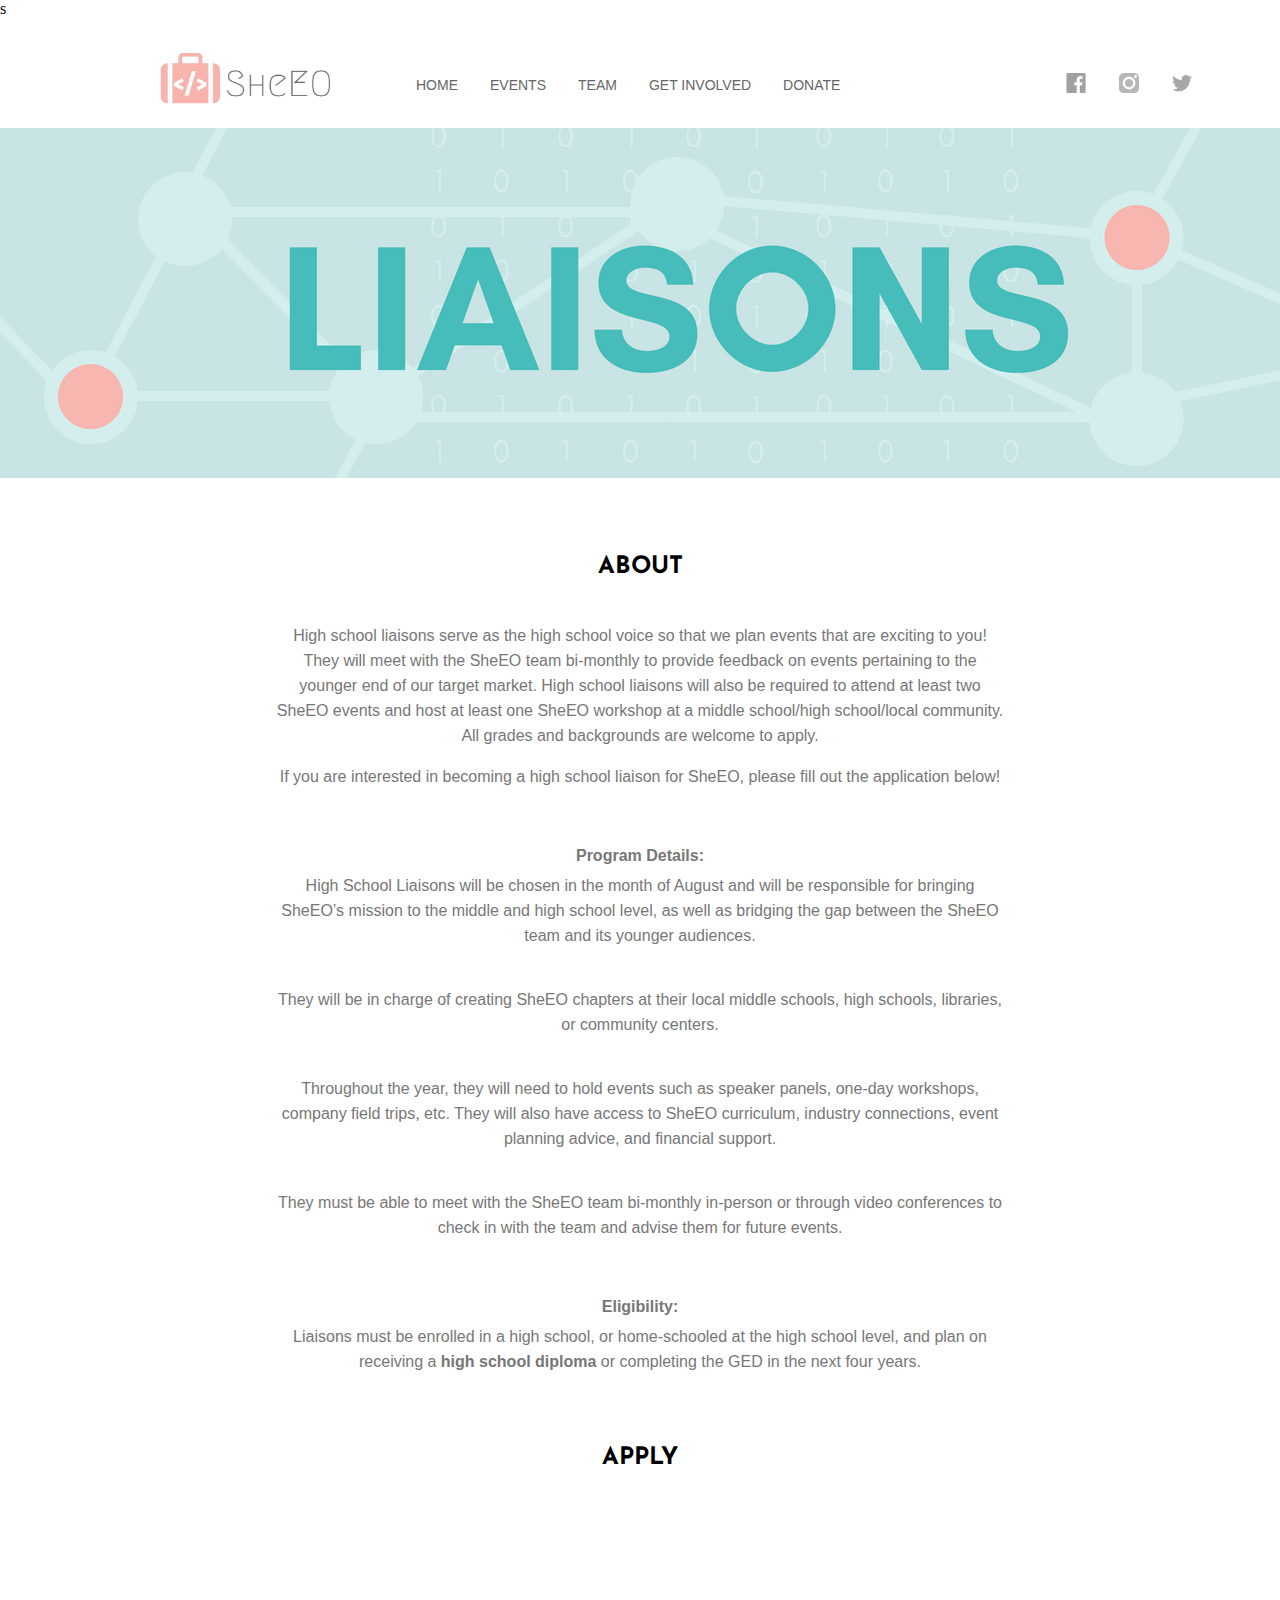
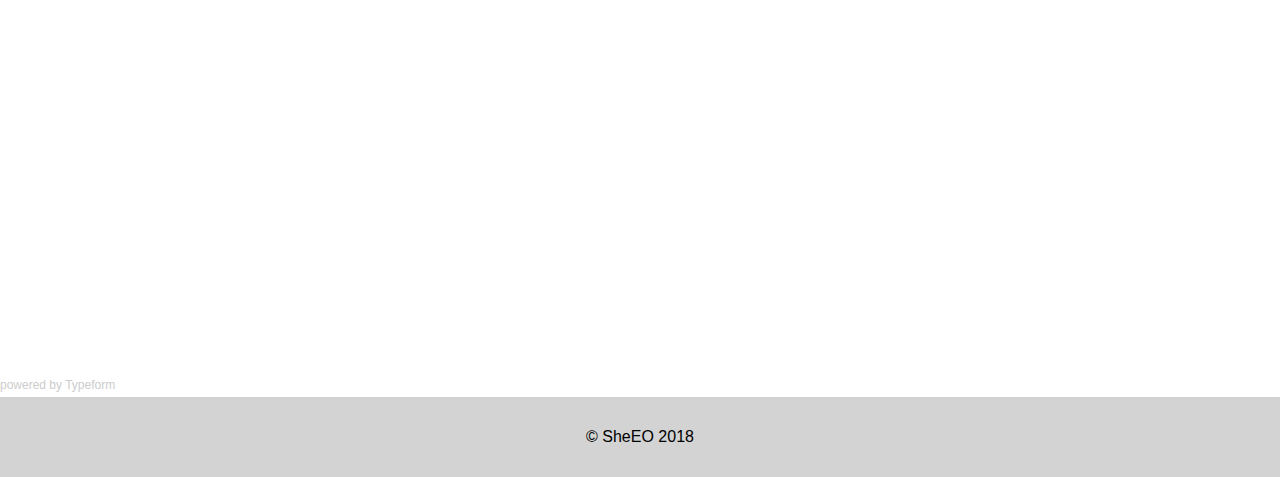
<file: liaisons.html>
<!--All code original and made by Almitra Dabholkar, unless otherwise stated.-->
<html>
	<head>
		<title>Liaisons</title>
		<link rel="icon" href="assets/images/sheeologoonly.png" type="image/png" sizes="16x16">
		<link rel="stylesheet" type="text/css" href="assets/css/main.css">
		<link href="https://fonts.googleapis.com/css?family=Josefin+Sans:300" rel="stylesheet">
		<link href="http://fonts.googleapis.com/css?family=Lato:400" rel="stylesheet">
    	<link href="https://fonts.googleapis.com/css?family=Open+Sans:300" rel="stylesheet">
		<meta name="viewport" content="initial-scale = 1.0,maximum-scale = 1.0" />
	</head>
	<body>
		s
		<!--NAV BAR-->
		<header>
			<div id = "navbar">
				<nav class = "navbar-wrapper">
					<div id = "navbar-logo">
						<a href = "index.html">
							<img src = "assets/images/sheeo.png" id = "sheeo-logo">
						</a>
					</div>
					<div id = "navbar-items">
						<ul>
						  <li><a href="index.html">HOME</a></li>
						  <li><a href = "events.html">EVENTS</a></li>
						   <li class="dropdown">
						    <a href="#" class="dropdown-btn">TEAM</a>
						    <div class="dropdown-content">
						      <a href="whoweare.html">WHO WE ARE</a>
						      <a href="applyteam.html">APPLY</a>
						    </div>
						  </li>
						  <li class="dropdown">
						    <a href="#" class="dropdown-btn">GET INVOLVED</a>
						    <div class="dropdown-content">
						      <a href="ambassadors.html">COLLEGE AMBASSADORS</a>
						      <a href="liaisons.html">HIGH SCHOOL LIAISON</a>
						      <a href="volunteer.html">VOLUNTEER</a>
						    </div>
						  </li>
						  <li id = "donate-btn"> <a href = "donate.html">DONATE</a></li>
						</ul>
					</div>
					<div id = "social-media">
						<a href = "https://www.facebook.com/futureSheEOs" target = "_blank" class = "social-media-link">
							<img src = "assets/images/facebook-logo.png" id = "facebook-logo">
						</a>
						<a href = "https://www.instagram.com/futuresheeos" class = "social-media-link">
							<img src = "assets/images/instagram-logo.png" id = "instagram-logo">
						</a>
						<a href = "https://twitter.com/futureSheEOs" class = "social-media-link">
							<img src = "assets/images/twitter-logo.png" id = "twitter-logo">
						</a>
				</nav>
			</div>
		</header>

		<!--BANNER-->
		<img src = "assets/images/liaisons-banner.png" class = "banner">

		<!--LIAISONS OVERVIEW-->
		<div class = "liaisons-wrapper">
			<h2>ABOUT</h2>
			<br>
			<br>
			<p>
				High school liaisons serve as the high school voice so that we plan events that are exciting to you! They will meet with the SheEO team bi-monthly to provide feedback on events pertaining to the younger end of our target market. High school liaisons will also be required to attend at least two SheEO events and host at least one SheEO workshop at a middle school/high school/local community. All grades and backgrounds are welcome to apply. 
			<p>
				If you are interested in becoming a high school liaison for SheEO, please fill out the application below!<!--Applications for the High School Liaisons Program are currently closed.-->
			</p>	
			<br>
			<br>
			<h3><strong>Program Details:</strong></h3>
			<p>High School Liaisons will be chosen in the month of August and will be responsible for bringing SheEO’s mission to the middle and high school level, as well as bridging the gap between the SheEO team and its younger audiences.</p>
			<br>
			<p>They will be in charge of creating SheEO chapters at their local middle schools, high schools, libraries, or community centers.</p>
			<br>
			<p>Throughout the year, they will need to hold events such as speaker panels, one-day workshops, company field trips, etc. They will also have access to SheEO curriculum, industry connections, event planning advice, and financial support.</p>
			<br>
			<p>They must be able to meet with the SheEO team bi-monthly in-person or through video conferences to check in with the team and advise them for future events.</p>
			<br>
			<br>
			<h3><strong>Eligibility:</strong></h3>
			<p>Liaisons must be enrolled in a high school, or home-schooled at the high school level, and plan on receiving a <strong> high school diploma</strong> or completing the GED in the next four years.</p>
			<br>
			<br>
			<br>
			<!--Start comment when application closed-->
			<h2>APPLY</h2>
		</div>

		<!--CODE FOR EMBEDDED TYPEFORM (CREDIT: TYPEFORM)-->
		<div class="typeform-widget" data-url="https://sheeo2.typeform.com/to/vwXrph" style="width: 100%; height: 500px;"></div> 
		<script> (function() { var qs,js,q,s,d=document, gi=d.getElementById, ce=d.createElement, gt=d.getElementsByTagName, id="typef_orm", b="https://embed.typeform.com/"; if(!gi.call(d,id)) { js=ce.call(d,"script"); js.id=id; js.src=b+"embed.js"; q=gt.call(d,"script")[0]; q.parentNode.insertBefore(js,q) } })() </script> 
		<div style="font-family: Sans-Serif;font-size: 12px;color: #999;opacity: 0.5; padding-top: 5px;"> powered by <a href="https://admin.typeform.com/signup?utm_campaign=vwXrph&utm_source=typeform.com-12376840-Basic&utm_medium=typeform&utm_content=typeform-embedded-poweredbytypeform&utm_term=EN" style="color: #999" target="_blank">Typeform</a> 
		</div>
		<!--End comment when application closed-->	

	</body>

	<!--FOOTER-->
	<footer class="footer">
	    <div class="footer-wrapper">
	        <p class="copyright">© SheEO 2018</p>
	    </div>
	</footer>

</html>
</file>
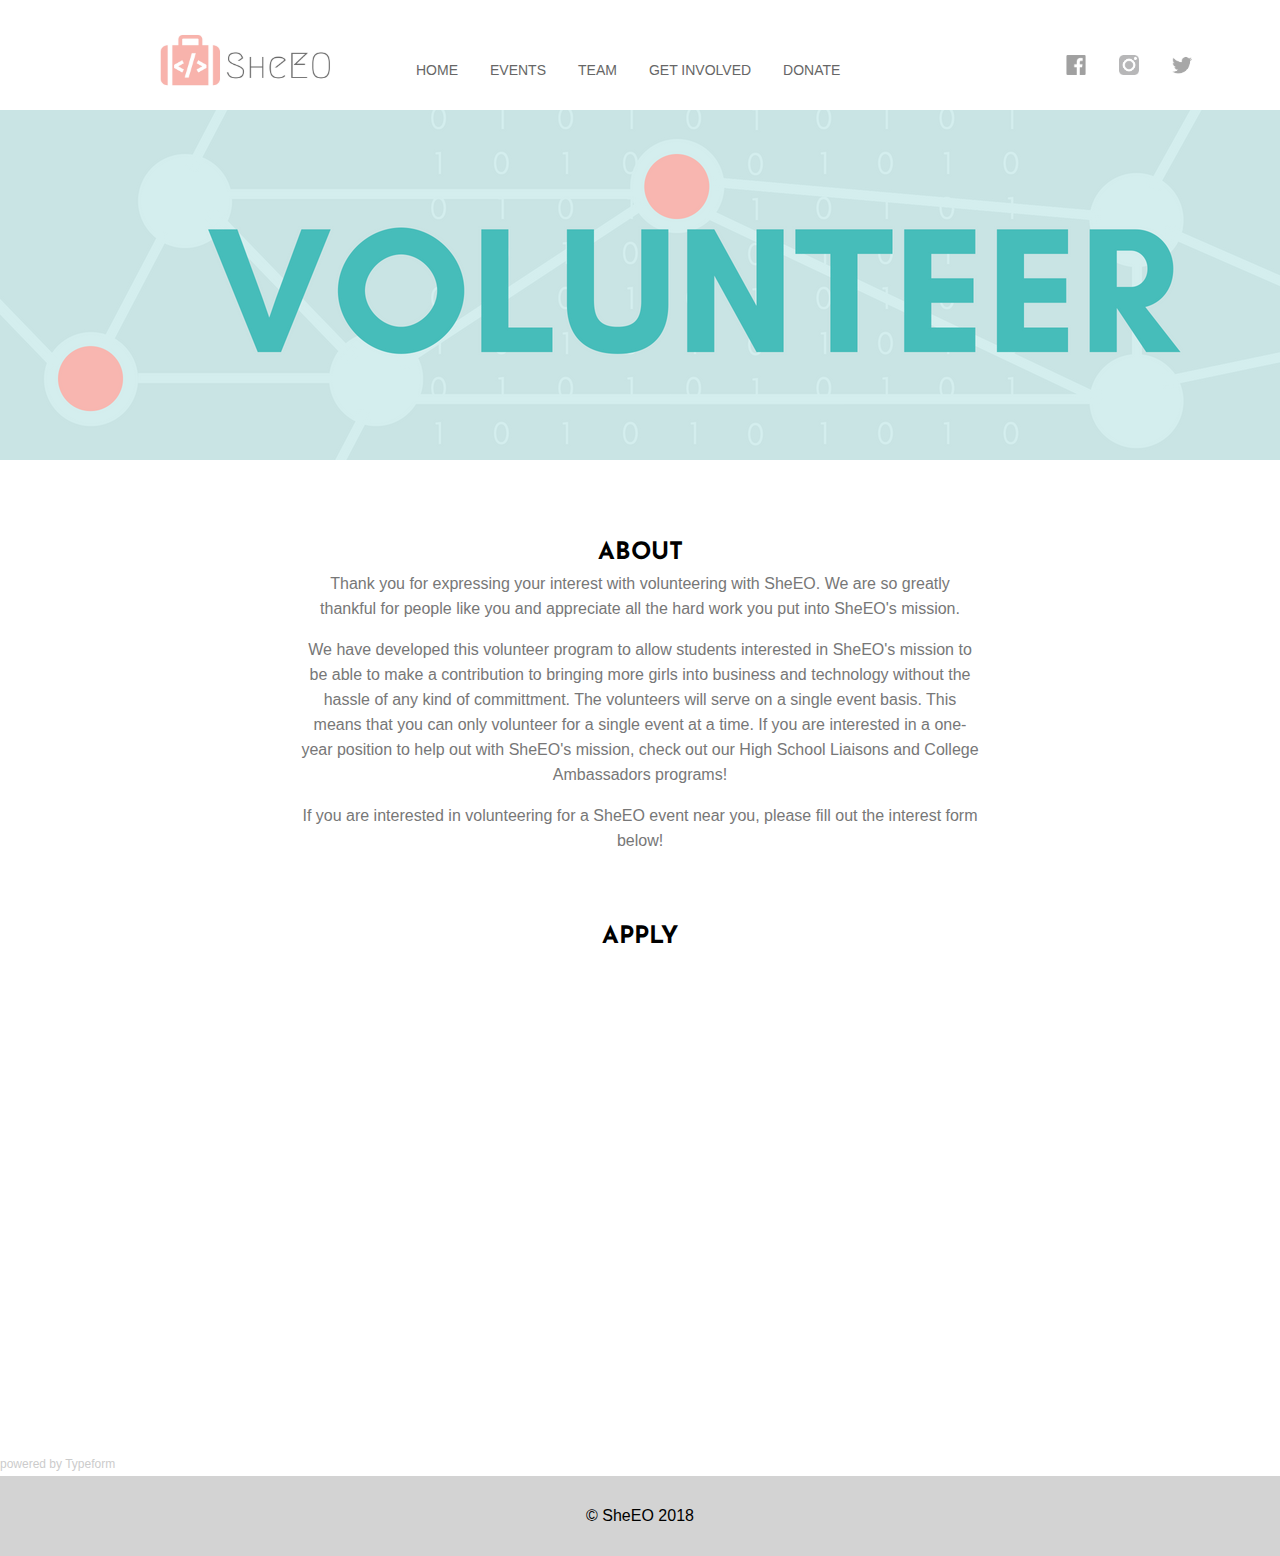
<file: volunteer.html>
<!--All code original and made by Almitra Dabholkar, unless otherwise stated.-->
<!DOCTYPE html>
<html>
	<head>
		<title>Volunteer</title>
		<link rel="icon" href="assets/images/sheeologoonly.png" type="image/png" sizes="16x16">
		<link rel="stylesheet" type="text/css" href="assets/css/main.css">
		<link href="https://fonts.googleapis.com/css?family=Josefin+Sans:300" rel="stylesheet">
		<link href="http://fonts.googleapis.com/css?family=Lato:400" rel="stylesheet">
    	<link href="https://fonts.googleapis.com/css?family=Open+Sans:300" rel="stylesheet">
		<meta name="viewport" content="initial-scale = 1.0,maximum-scale = 1.0" />
	</head>
	<body>

		<!--NAV BAR-->
		<header>
			<div id = "navbar">
				<nav class = "navbar-wrapper">
					<div id = "navbar-logo">
						<a href = "index.html">
							<img src = "assets/images/sheeo.png" id = "sheeo-logo">
						</a>
					</div>
					<div id = "navbar-items">
						<ul>
						  <li><a href="index.html">HOME</a></li>
						  <li><a href = "events.html">EVENTS</a></li>
						   <li class="dropdown">
						    <a href="#" class="dropdown-btn">TEAM</a>
						    <div class="dropdown-content">
						      <a href="whoweare.html">WHO WE ARE</a>
						      <a href="applyteam.html">APPLY</a>
						    </div>
						  </li>
						  <li class="dropdown">
						    <a href="#" class="dropdown-btn">GET INVOLVED</a>
						    <div class="dropdown-content">
						      <a href="ambassadors.html">COLLEGE AMBASSADORS</a>
						      <a href="liaisons.html">HIGH SCHOOL LIAISON</a>
						      <a href="volunteer.html">VOLUNTEER</a>
						    </div>
						  </li>
						  <li id = "donate-btn"> <a href = "donate.html">DONATE</a></li>
						</ul>
					</div>
					<div id = "social-media">
						<a href = "https://www.facebook.com/futureSheEOs" target = "_blank" class = "social-media-link">
							<img src = "assets/images/facebook-logo.png" id = "facebook-logo">
						</a>
						<a href = "https://www.instagram.com/futuresheeos" class = "social-media-link">
							<img src = "assets/images/instagram-logo.png" id = "instagram-logo">
						</a>
						<a href = "https://twitter.com/futureSheEOs" class = "social-media-link">
							<img src = "assets/images/twitter-logo.png" id = "twitter-logo">
						</a>
				</nav>
			</div>
		</header>

		<!--BANNER-->
		<img src = "assets/images/volunteer-banner.png" class = "banner">

		<!--VOLUNTEER OVERVIEW-->
		<div class = "volunteer-wrapper">
			<h2>ABOUT</h2>
			<p>
				Thank you for expressing your interest with volunteering with SheEO. We are so greatly thankful for people like you and appreciate all the hard work you put into SheEO's mission. 
			</p>
			<p>
				We have developed this volunteer program to allow students interested in SheEO's mission to be able to make a contribution to bringing more girls into business and technology without the hassle of any kind of committment. The volunteers will serve on a single event basis. This means that you can only volunteer for a single event at a time. If you are interested in a one-year position to help out with SheEO's mission, check out our High School Liaisons and College Ambassadors programs!
			<p>
				If you are interested in volunteering for a SheEO event near you, please fill out the interest form below!
			</p>

			<br>
			<br>
			<br>
			<h2>APPLY</h2>
		</div>

		<!--CODE FOR EMBEDDED TYPEFORM (CREDIT: TYPEFORM)-->
		<div class="typeform-widget" data-url="https://sheeo2.typeform.com/to/ASzgSu" style="width: 100%; height: 500px;"></div>
		<script> (function() { var qs,js,q,s,d=document, gi=d.getElementById, ce=d.createElement, gt=d.getElementsByTagName, id="typef_orm", b="https://embed.typeform.com/"; if(!gi.call(d,id)) { js=ce.call(d,"script"); js.id=id; js.src=b+"embed.js"; q=gt.call(d,"script")[0]; q.parentNode.insertBefore(js,q) } })()</script> 
		<div style="font-family: Sans-Serif;font-size: 12px;color: #999;opacity: 0.5; padding-top: 5px;"> powered by 
			<a href="https://admin.typeform.com/ signup?utm_campaign=ASzgSu&utm_source=typeform.com-12376840-Basic&utm_medium=typeform&utm_content=typeform-embedded-poweredbytypeform&utm_term=EN" style="color: #999" target="_blank">Typeform</a> 
		</div>

	</body>

	<!--FOOTER-->
	<footer class="footer">
	    <div class="footer-wrapper">
	        <p class="copyright">© SheEO 2018</p>
	    </div>
	</footer>

</html>
</file>
<file: assets/css/main.css>
/* NAV BAR */
body{
	margin: 0;
}

#sheeo-logo{
	position: relative;
	margin-left: 150px;
	margin-right: 50px;
	margin-top: 10px;
	width: 200px;
	height: 100px;
	float: left;
	display: inline;
}

#social-media{
	float: left;
	margin-top: 45px;
	margin-left: 200px;
}

a {
	color: inherit;
	text-decoration: none;
}

#facebook-logo{
	width: 20px;
	height: 20px;
	margin: 10px;
}

#instagram-logo{
	width: 20px;
	height: 20px;
	margin: 10px;
}


#twitter-logo{
	width: 20px;
	height: 20px;
	margin: 10px;
}


ul {
	position: relative;
    list-style-type: none;
    margin: 0;
    padding: 0;
    overflow: hidden;
    float: left;
}

li {
	display: inline-block;
	margin-top: 45px;
	float: left;
}


li a, .dropdown-btn {
    display: inline-block;
    font-family: 'Montserrat', sans-serif;
    font-weight: 1000px;
    font-size: 14px;
    color: #666666;
    text-align: center;
    padding: 14px 16px;
    text-decoration: none;
}

li a:hover, .dropdown:hover .dropbtn {
    background-color: #4094a2;
    color: white;
}

li.dropdown-btn {
    display: inline-block;
}

.dropdown-content {
    display: none;
    position: fixed;
    min-width: 160px;
    color: white;
    box-shadow: 0px 8px 16px 0px rgba(0,0,0,0.2);
    z-index: 1;
}

.dropdown-content a {
    color: #666666;
    background: white;
    padding: 12px 16px;
    text-decoration: none;
    display: block;
    text-align: left;
}

.dropdown-content a:hover {
	background-color: #4094a2
}

.dropdown:hover .dropdown-content {
    display: block;
}

/*HOME PAGE*/
.banner{
	position: relative;
	opacity: 0.95;
	width: 1450px;
	height: 500px;
}

#our-story{
	position: relative;
}

.ourstory-wrapper{
	text-align: center;
	margin-left: 300px;
	margin-right: 300px;
}

.sponsors-wrapper{
	text-align: center;
	margin-left: 100px;
	margin-right: 100px;
}

.sponsors-picture{
	width: 200px;
	height: 200px;
	padding: 20px;
}

#excel-pic{
	width: 350px;
	height: 200px;
}

.mission-pic{
	width: 300px;
	height: 220px;
	padding-top: 20px;
	padding-bottom: 20px;
}

.mission-card{
	display: inline-block;
	position: relative;
	width: 350px;
}

.mission-info{
	font-family: "proxima-nova", sans-serif;
	font-size: 16px;
	color: #777;
	line-height: 25px;
}

#inform-wrapper{
	margin-left: 175px;
}

#inform{
	color: black;
	font-family: "Josefin Sans", sans-serif;
	font-size: 30px;
}

#educate-wrapper{
	margin-left: 30px;

}

#educate{
	color: black;
	font-family: "Josefin Sans", sans-serif;
	font-size: 30px;
}

#inspire-wrapper{
	margin-left: 30px;
}

#inspire{
	color: black;
	font-family: "Josefin Sans", sans-serif;
	font-size: 30px;
}


.homemenu-wrapper{
	padding: 80px;
	background-color: #fff5f0;
}

.menu-card{
	background: #DCDCDC;
	display: inline-block;
	position: relative;
	width: 300px;
	height: 300px;
	box-shadow: 0 4px 8px 0 rgba(0,0,0,0.2);
    transition: 0.3s;
}

.menu-card:hover {
    box-shadow: 0 8px 16px 0 rgba(0,0,0,0.2);
}

.menu-button{
	font-family: "proxima-nova", sans-serif;
	background: #f8b3ad;
	padding: 10px;
	box-shadow: 0 4px 8px 0 rgba(0,0,0,0.2);
    transition: 0.3s;
}

.menu-button:hover {
    box-shadow: 0 8px 16px 0 rgba(0,0,0,0.2);
}

#register-wrapper{
	margin-left: 100px;
}

#getinvolved-wrapper{
	margin-left: 100px;
}

#support-wrapper{
	display: inline-block;
	margin-left: 100px;
}

.menu-card-content{
	color: #666666;
	padding: 10px;
	text-align: center;
}

/*CONTENT*/
header{
	text-align: center;
	font-family: "Josefin Sans", sans-serif;
	font-size: 40px;
}

h2{
	font-family: "Josefin Sans", sans-serif;
	font-size: 24px;
	line-height: 25px;
	margin: 2px;
}

h3{
	font-family: "proxima-nova", sans-serif;
	font-weight: 400;
	color: #777;
	font-size: 16px;
	line-height: 25px;
	margin: 2px;
}

h4{
	font-family: "proxima-nova", sans-serif;
	font-weight: 500;
	color: #777;
	font-size: 16px;
	line-height: 25px;
}

p{
	font-family: "proxima-nova", sans-serif;
	color: #777;
	font-weight: 500;
	font-size: 16px;
	line-height: 25px;
	margin-top: 5px;

}

.page-title{
	display: block;
	padding: 20px;
}

/*SUBPAGE CONTENT*/
.events-wrapper{
	margin-left: 400px;
	margin-right: 250px;
}

.content-wrapper{
	margin-left: 50px;
	margin-right: 100px;
}

.volunteer-wrapper{
	text-align: center;
	margin-left: 300px;
	margin-right: 300px;
}

.ambassadors-wrapper{
	text-align: center;
	margin-left: 300px;
	margin-right: 300px;
}

.liaisons-wrapper{
	text-align: center;
	margin-left: 275px;
	margin-right: 275px;
}

.team-wrapper{
	text-align: center;
	margin-left: 275px;
	margin-right: 275px;
}

.donate-wrapper{
	text-align: center;
	margin-left: 275px;
	margin-right: 275px;
	margin-top: 50px;
	margin-bottom: 100px;
}

.whoweare-wrapper{
	text-align: center;
	display: inline;
}

.banner{
	position: relative;
	opacity: 0.95;
	width: 1450px;
	height: 350px;
	margin-bottom: 75px;
}

/*WHO WE ARE TILES*/
.team-member-card{
	position: absolute;
	width: 350px;
	height: 350px;
}

.grid-item-description {
 	color: black;	
  	position: absolute;
 	width: 90%;
 	left: 5%;
 	height: 30px;
 	top: 2%;
 	text-align: center;
 	z-index: 2;
}

.title{
	color: black;
}

.bio{
	color: black;
}

.team-member-card {
    box-shadow: 0 4px 8px 0 rgba(0,0,0,0.2);
    transition: 0.3s;
}

.team-member-card:hover {
    box-shadow: 0 8px 16px 0 rgba(0,0,0,0.2);
}

#one-one{
	margin-left: 140px;
}

#one-two{
	margin-left: 540px;
}

#one-three{
	margin-left: 940px;
}

#two-one{
	margin-top: 400px;
	margin-left: 140px;
}

#two-two{
	margin-top: 400px;
	margin-left: 540px;
}

#two-three{
	margin-top: 400px;
	margin-left: 940px;
}

#three-one{
	margin-top: 800px;
	margin-left: 140px;
}

#three-two{
	margin-top: 800px;
	margin-left: 540px;
}

#three-three{
	margin-top: 800px;
	margin-left: 940px;
}

#four-one{
	margin-top: 1200px;
	margin-left: 140px;
	margin-bottom: 100px;
}

#four-two{
	margin-top: 1200px;
	margin-left: 540px;
	margin-bottom: 100px;
}

#four-three{
	margin-top: 1200px;
	margin-left: 940px;
	margin-bottom: 100px;
}

.headshots{
	object-fit: cover;
    position: absolute;
    z-index: 5;
    margin: auto;
    top: 0;
    left: 0;
    right: 0;
    bottom: 0;
    position: relative;
	width: 350px;
	height: 350px;
}


.headshots:hover {
    opacity: 0.2;
    filter: alpha(opacity=50); /* For IE8 and earlier */
}

/*EVENTS BULLETS*/
.bullet{
	height: 40px;
	width: 40px;
	display: inline;
	margin-right: 75px;
	margin-left: 75px;
	margin-bottom: 20px;
}

.bullet-title{
	text-align: center;
	display: inline;
	padding-bottom: 20px;
	margin-right: 75px;
	margin-left: 75px;
}

.actual-bullet{
	height: 40px;
	width: 40px;
	display: inline;
	margin-right: 10px;
}

.bullet-workshop{
	display: inline;
}

/*FOOTER*/
footer.footer {
    height: 80px;
    width: 100%;
    background-color: lightgrey;
}

p.copyright {
	text-align: center;
    color: black;
    line-height: 40px;
    font-size: 16px;
    padding-top: 20px;
}

#footer-team{
	margin-top: 1650px;
}
</file>
